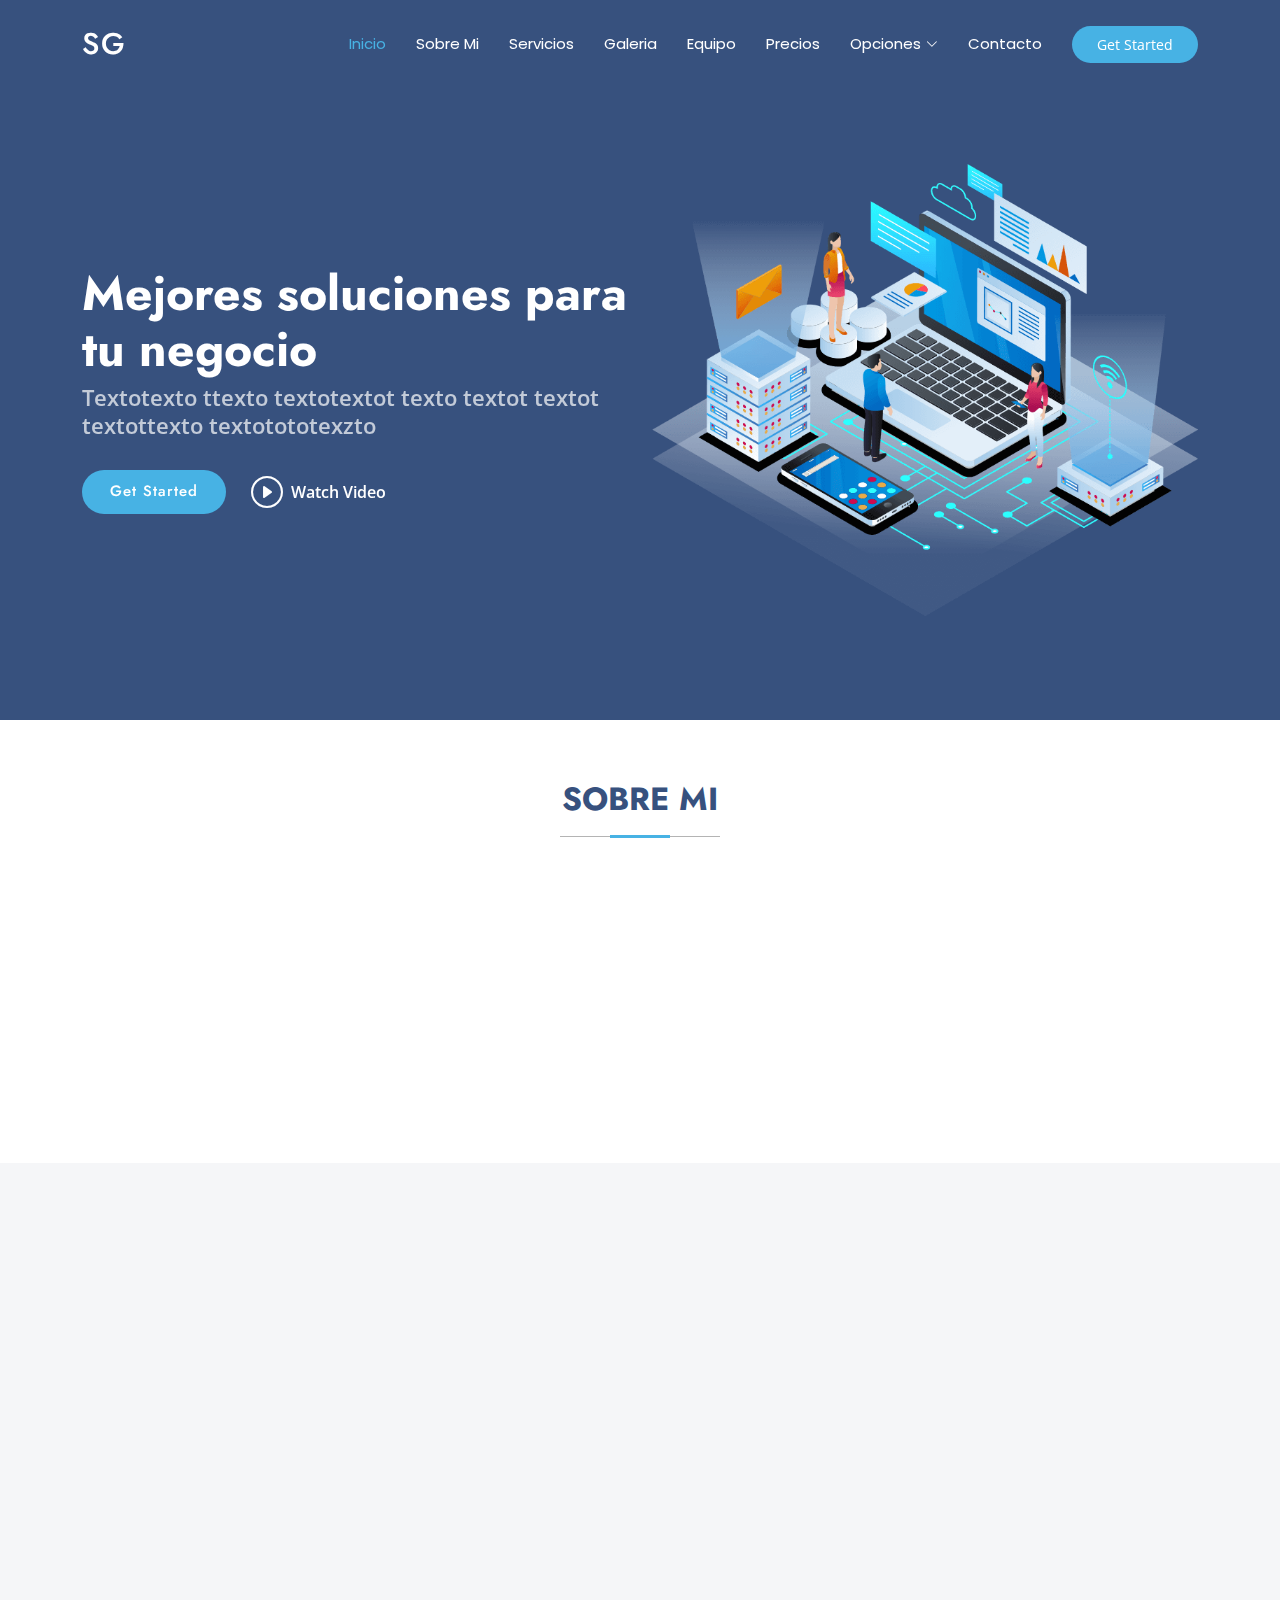
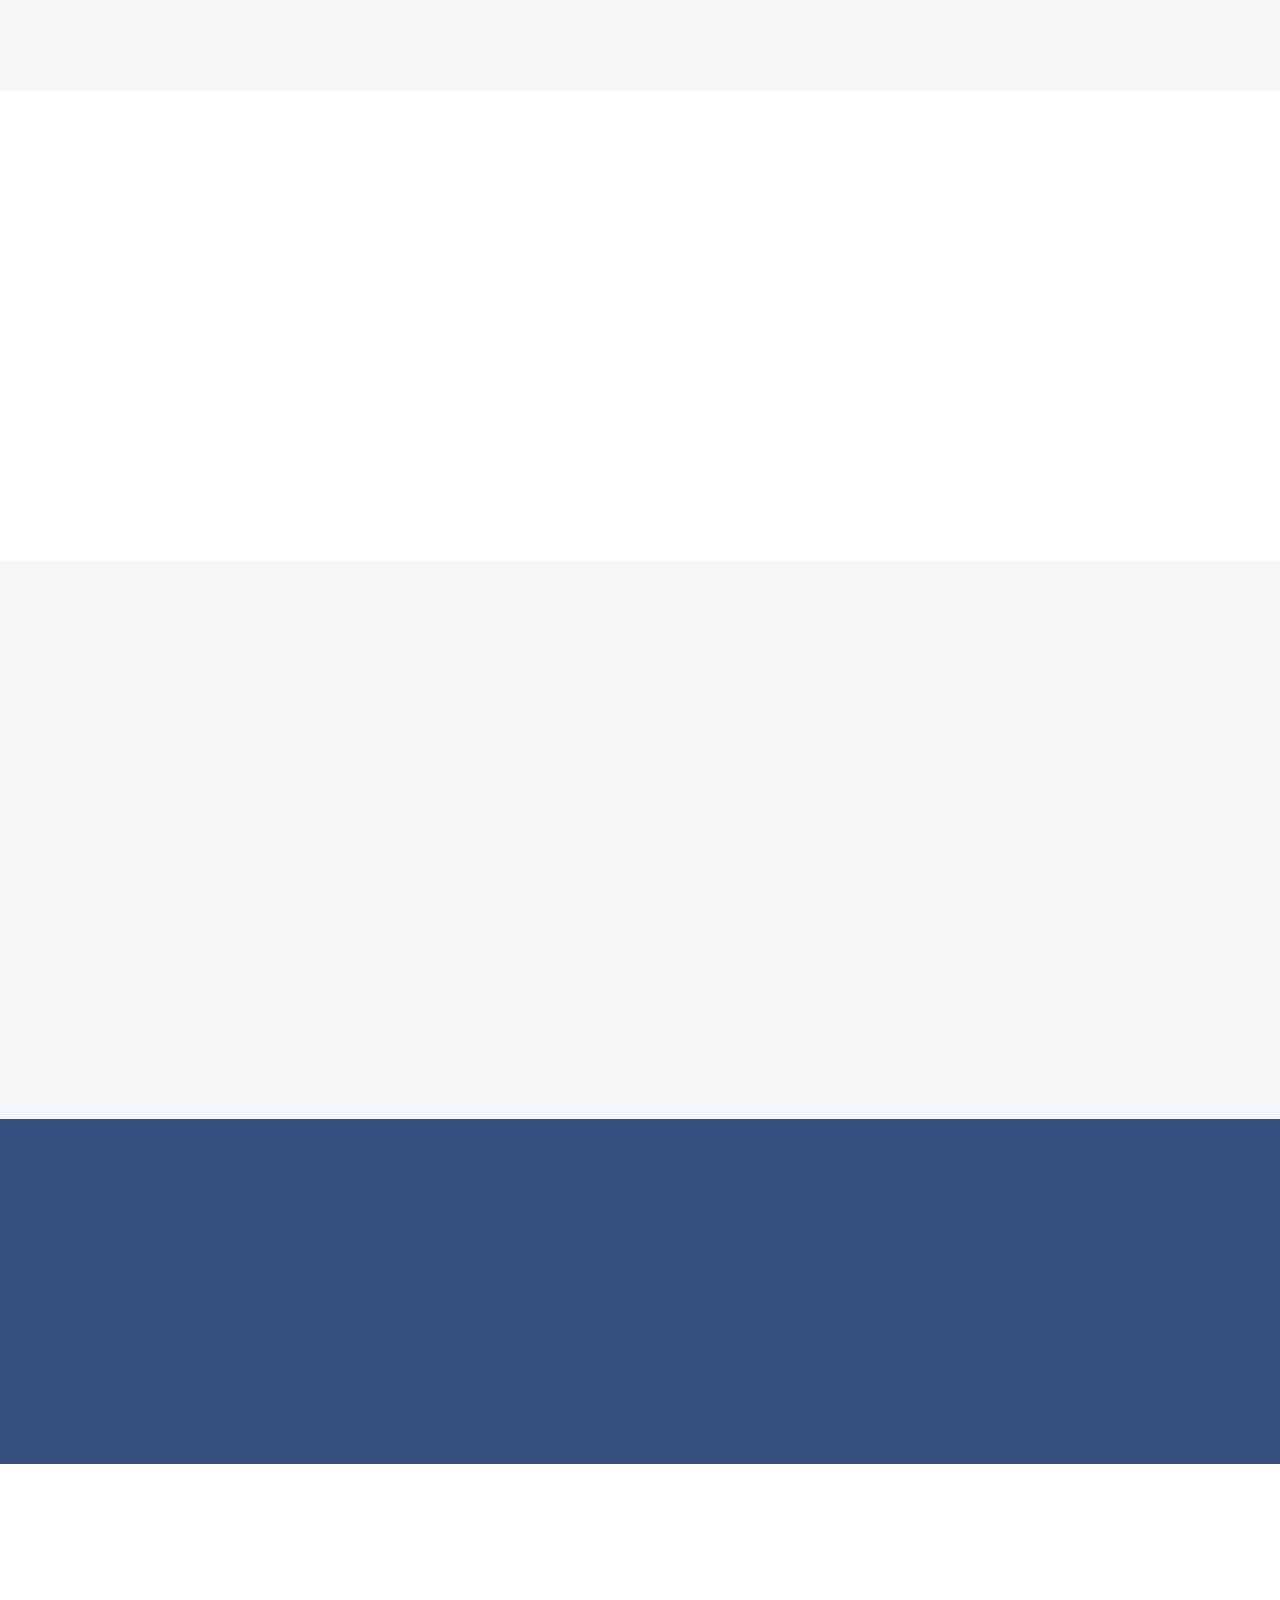
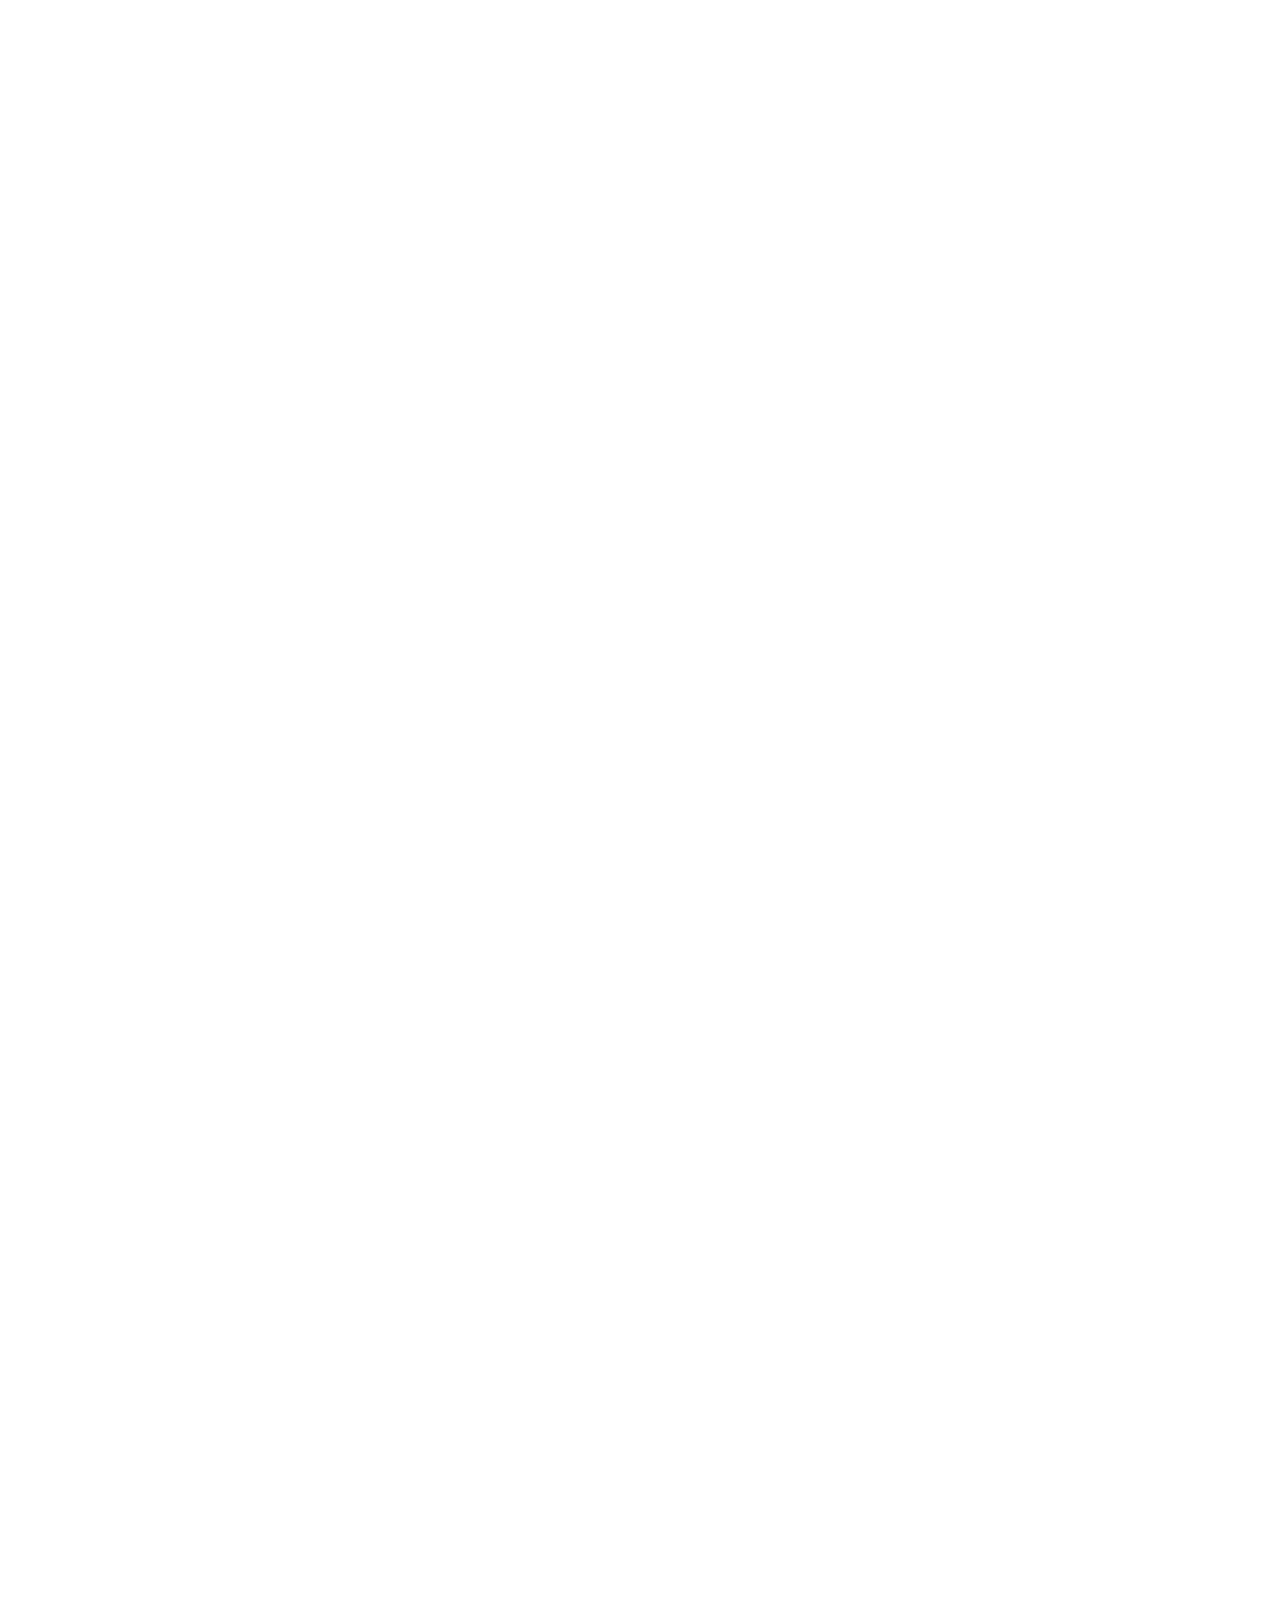
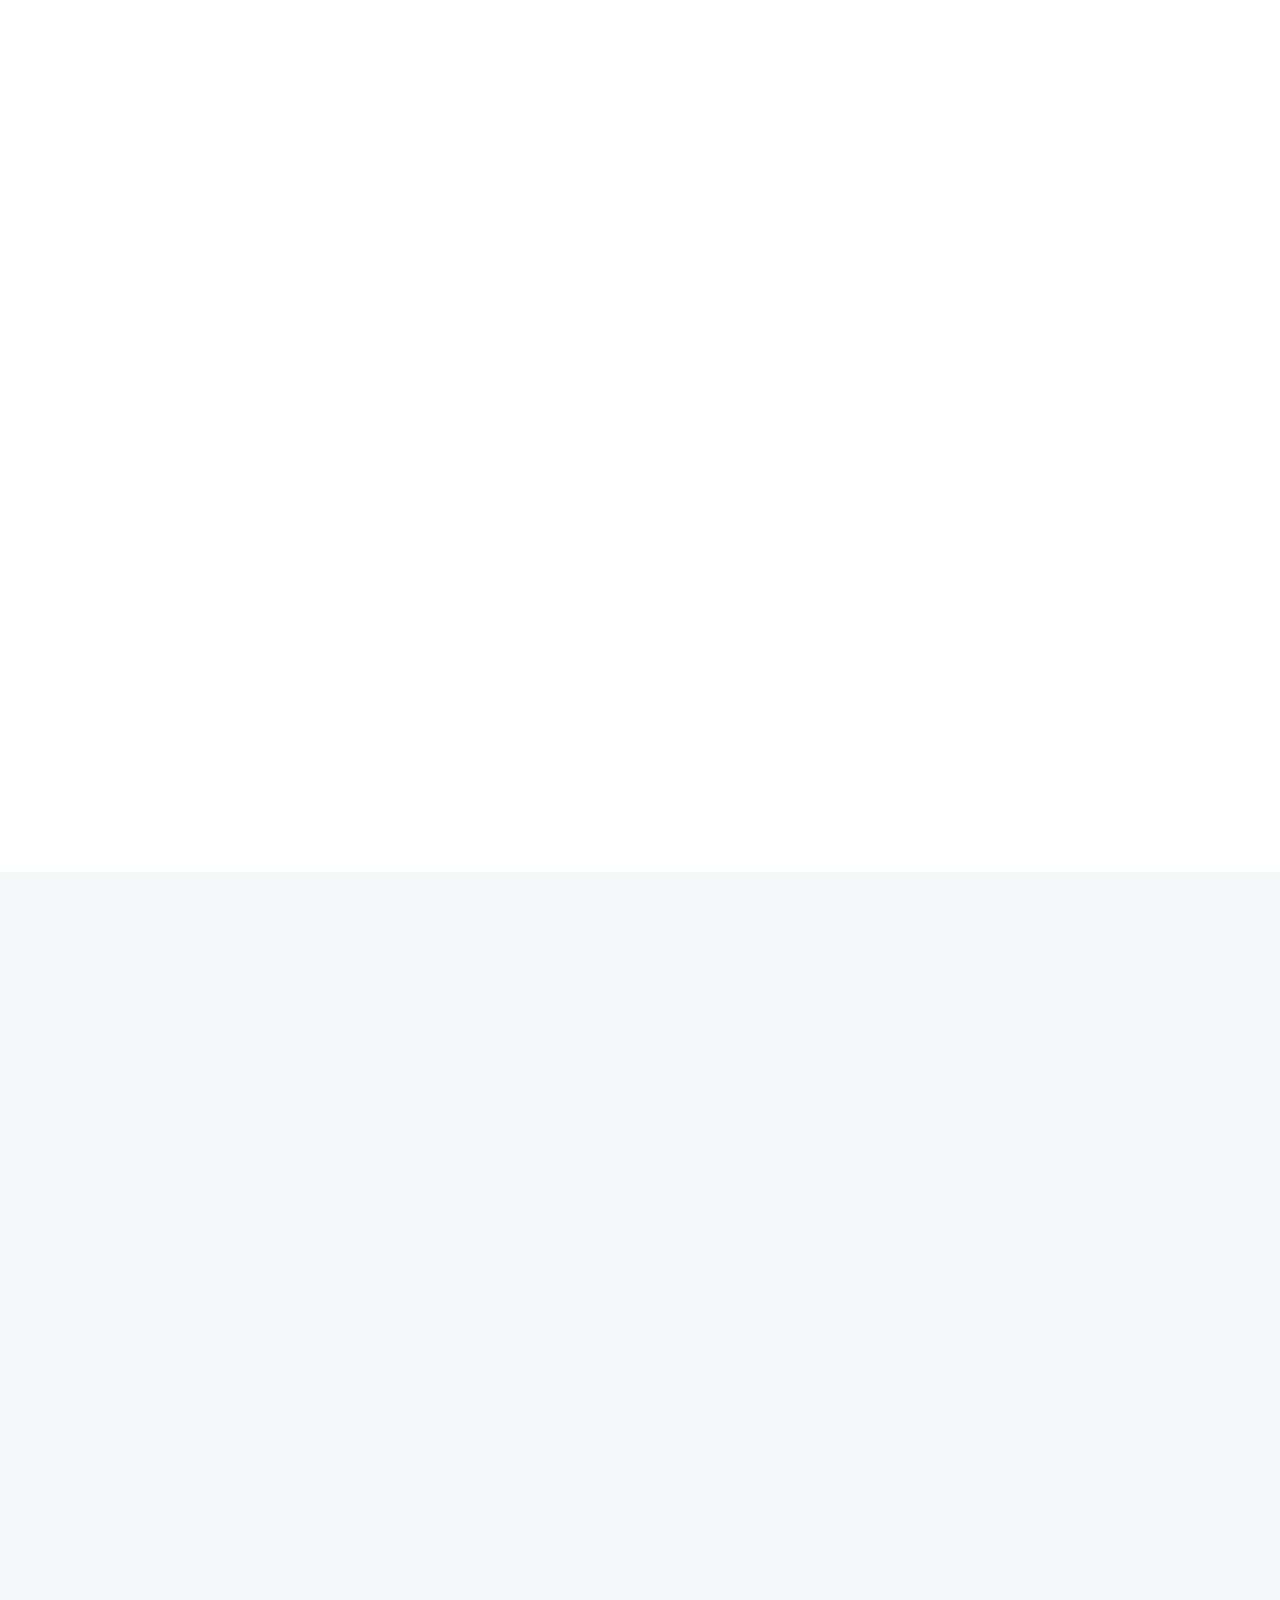
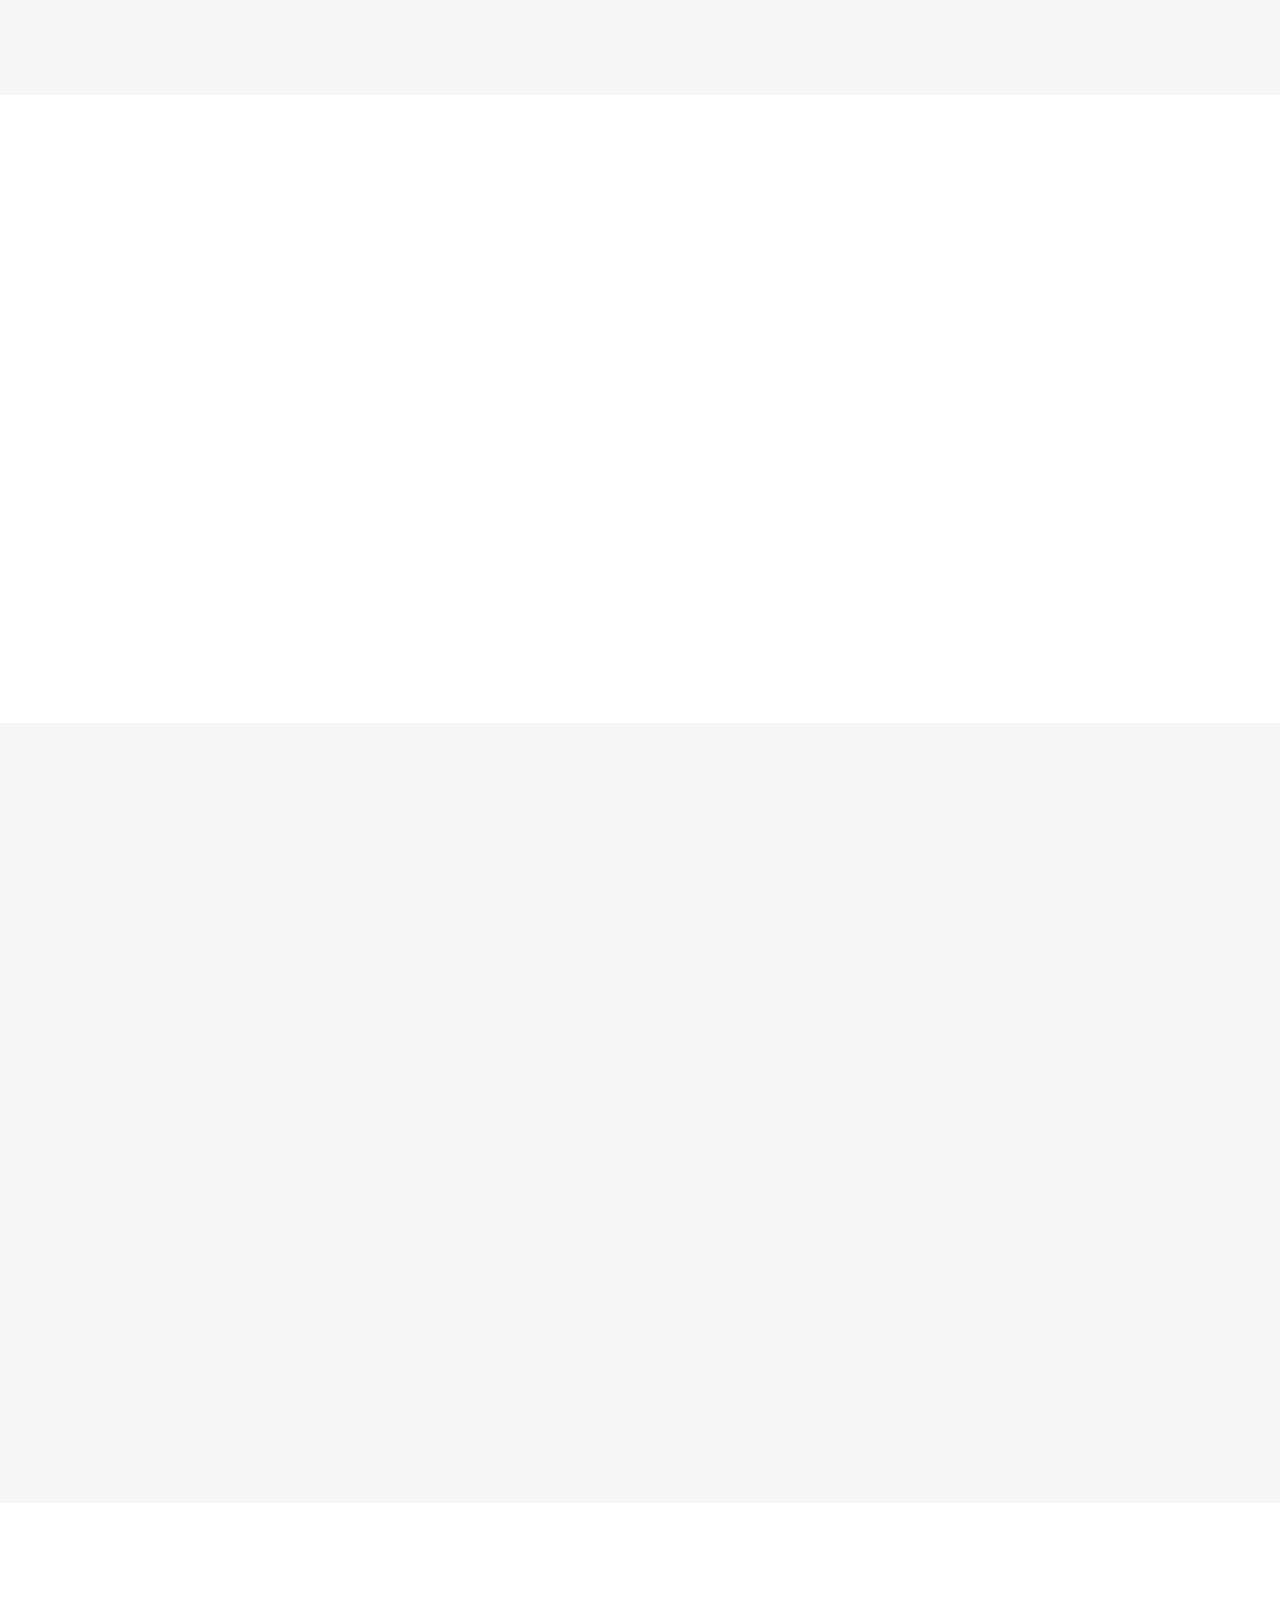
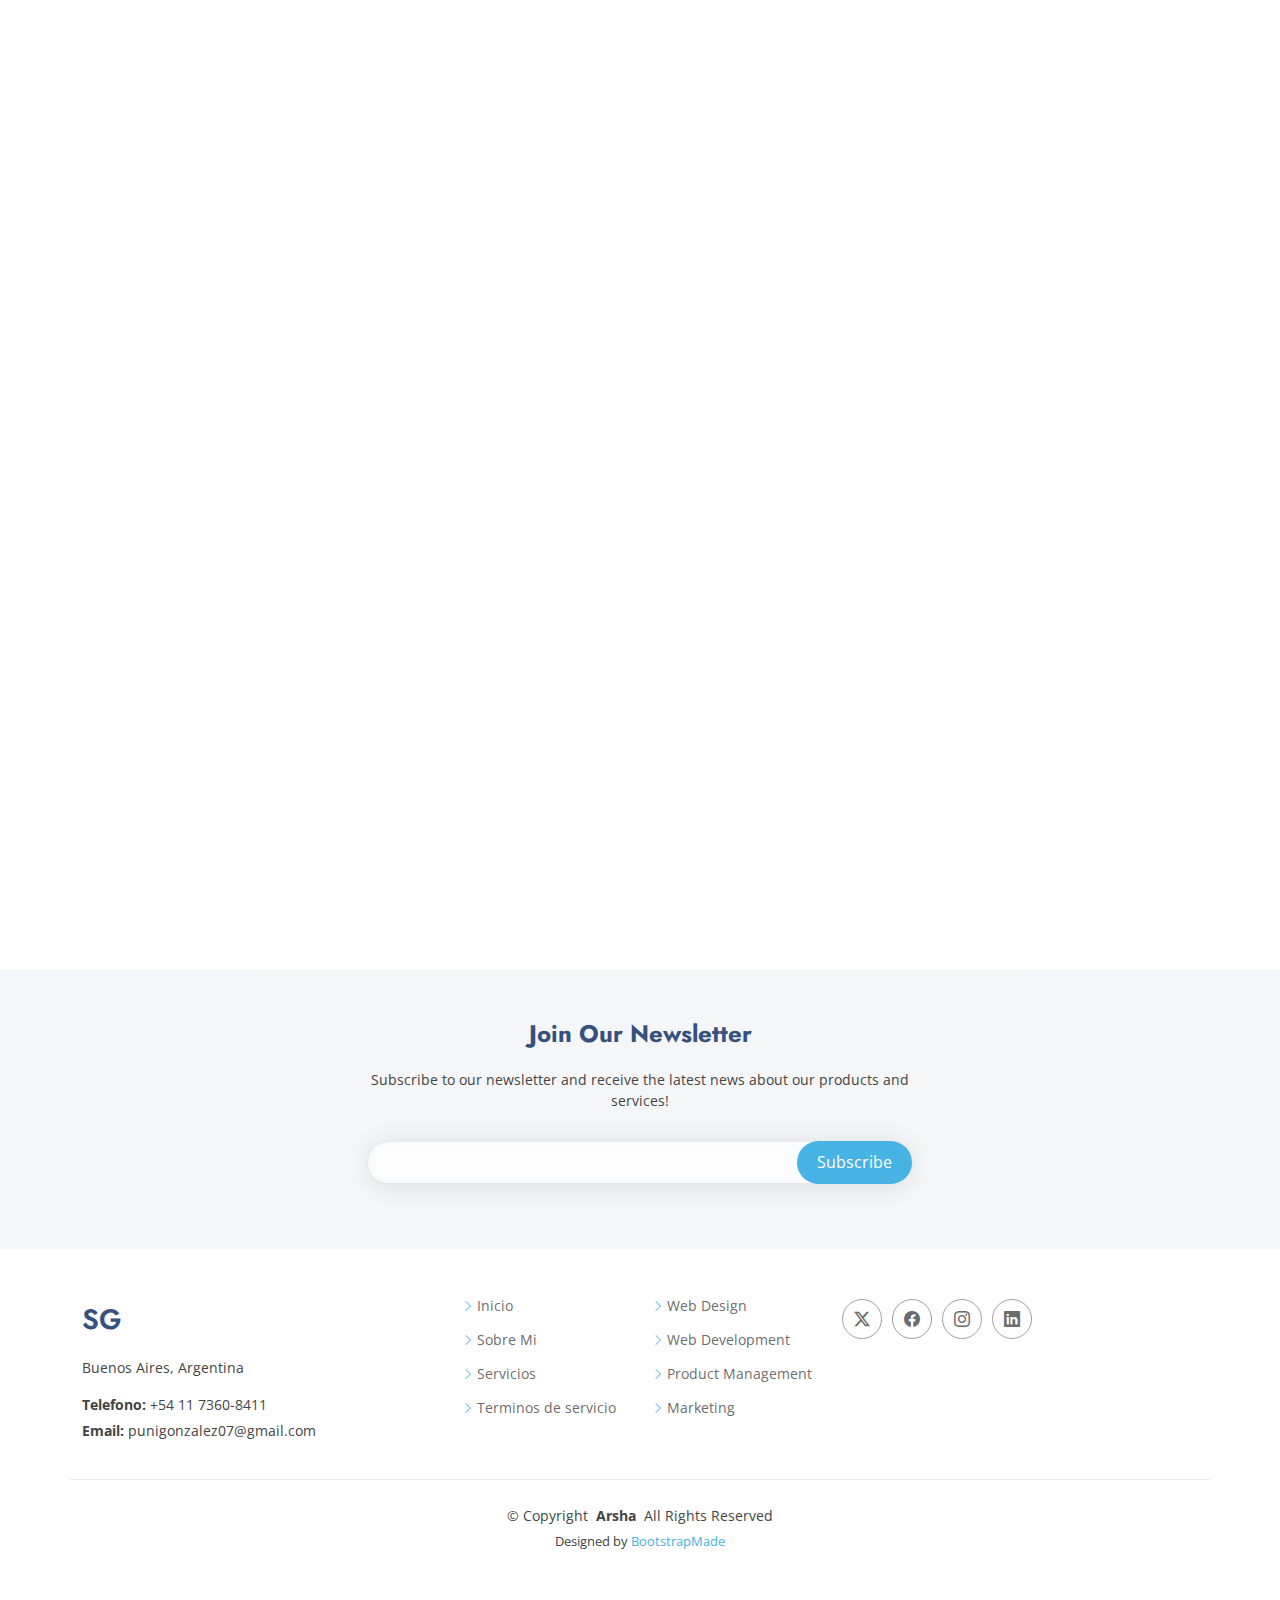
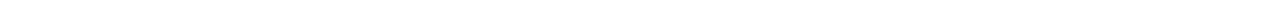
<file: index.html>
<!DOCTYPE html>
<html lang="en">

<head>
  <meta charset="utf-8">
  <meta content="width=device-width, initial-scale=1.0" name="viewport">
  <title>Santiago Gonzalez</title>
  <meta name="description" content="">
  <meta name="keywords" content="">

  <!-- Favicons -->
  <link href="assets/img/clients/Sin título.jpg" rel="icon">
  <link href="assets/img/clients/Sin título.jpg" rel="apple-touch-icon">

  <!-- Fonts -->
  <link href="https://fonts.googleapis.com" rel="preconnect">
  <link href="https://fonts.gstatic.com" rel="preconnect" crossorigin>
  <link href="https://fonts.googleapis.com/css2?family=Open+Sans:ital,wght@0,300;0,400;0,500;0,600;0,700;0,800;1,300;1,400;1,500;1,600;1,700;1,800&family=Poppins:ital,wght@0,100;0,200;0,300;0,400;0,500;0,600;0,700;0,800;0,900;1,100;1,200;1,300;1,400;1,500;1,600;1,700;1,800;1,900&family=Jost:ital,wght@0,100;0,200;0,300;0,400;0,500;0,600;0,700;0,800;0,900;1,100;1,200;1,300;1,400;1,500;1,600;1,700;1,800;1,900&display=swap" rel="stylesheet">

  <!-- Vendor CSS Files -->
  <link href="assets/vendor/bootstrap/css/bootstrap.min.css" rel="stylesheet">
  <link href="assets/vendor/bootstrap-icons/bootstrap-icons.css" rel="stylesheet">
  <link href="assets/vendor/aos/aos.css" rel="stylesheet">
  <link href="assets/vendor/glightbox/css/glightbox.min.css" rel="stylesheet">
  <link href="assets/vendor/swiper/swiper-bundle.min.css" rel="stylesheet">

  <!-- Main CSS File -->
  <link href="assets/css/main.css" rel="stylesheet">

  <!-- =======================================================
  * Template Name: Arsha
  * Template URL: https://bootstrapmade.com/arsha-free-bootstrap-html-template-corporate/
  * Updated: Aug 07 2024 with Bootstrap v5.3.3
  * Author: BootstrapMade.com
  * License: https://bootstrapmade.com/license/
  ======================================================== -->
</head>

<body class="index-page">

  <header id="header" class="header d-flex align-items-center fixed-top">
    <div class="container-fluid container-xl position-relative d-flex align-items-center">

      <a href="index.html" class="logo d-flex align-items-center me-auto">
        <!-- Uncomment the line below if you also wish to use an image logo -->
        <!-- <img src="assets/img/logo.png" alt=""> -->
        <h1 class="sitename">SG</h1>
      </a>

      <nav id="navmenu" class="navmenu">
        <ul>
          <li><a href="#hero" class="active">Inicio</a></li>
          <li><a href="#about">Sobre Mi</a></li>
          <li><a href="#services">Servicios</a></li>
          <li><a href="#portfolio">Galeria</a></li>
          <li><a href="#team">Equipo</a></li>
          <li><a href="#pricing">Precios</a></li>
          <li class="dropdown"><a href="#"><span>Opciones</span> <i class="bi bi-chevron-down toggle-dropdown"></i></a>
            <ul>
              <li><a href="#">Opcion 1</a></li>
              <li class="dropdown"><a href="#"><span>Sub Opciones</span> <i class="bi bi-chevron-down toggle-dropdown"></i></a>
                <ul>
                  <li><a href="#">SubOpcion 1</a></li>
                  <li><a href="#">SubOpcion 2</a></li>
                  <li><a href="#">SubOpcion 3</a></li>
                  <li><a href="#">SubOpcion 4</a></li>
                  <li><a href="#">SubOpcion 5</a></li>
                </ul>
              </li>
              <li><a href="#">Opcion 2</a></li>
              <li><a href="#">Opcion 3</a></li>
              <li><a href="#">Opcion 4</a></li>
            </ul>
          </li>
          <li><a href="#contact">Contacto</a></li>
        </ul>
        <i class="mobile-nav-toggle d-xl-none bi bi-list"></i>
      </nav>

      <a class="btn-getstarted" href="#about">Get Started</a>

    </div>
  </header>

  <main class="main">

    <!-- Hero Section -->
    <section id="hero" class="hero section dark-background">

      <div class="container">
        <div class="row gy-4">
          <div class="col-lg-6 order-2 order-lg-1 d-flex flex-column justify-content-center" data-aos="zoom-out">
            <h1>Mejores soluciones para tu negocio</h1>
            <p>Textotexto ttexto textotextot texto textot textot textottexto textotototexzto</p>
            <div class="d-flex">
              <a href="#about" class="btn-get-started">Get Started</a>
              <a href="https://www.youtube.com/watch?v=Y7f98aduVJ8" class="glightbox btn-watch-video d-flex align-items-center"><i class="bi bi-play-circle"></i><span>Watch Video</span></a>
            </div>
          </div>
          <div class="col-lg-6 order-1 order-lg-2 hero-img" data-aos="zoom-out" data-aos-delay="200">
            <img src="assets/img/hero-img.png" class="img-fluid animated" alt="">
          </div>
        </div>
      </div>

    </section><!-- /Hero Section -->

   

    <!-- About Section -->
    <section id="about" class="about section">

      <!-- Section Title -->
      <div class="container section-title" data-aos="fade-up">
        <h2>Sobre Mi</h2>
      </div><!-- End Section Title -->

      <div class="container">

        <div class="row gy-4">

          <div class="col-lg-6 content" data-aos="fade-up" data-aos-delay="100">
            <p>
              Lorem ipsum dolor sit amet, consectetur adipiscing elit, sed do eiusmod tempor incididunt ut labore et dolore
              magna aliqua.
            </p>
            <ul>
              <li><i class="bi bi-check2-circle"></i> <span>Ullamco laboris nisi ut aliquip ex ea commodo consequat.</span></li>
              <li><i class="bi bi-check2-circle"></i> <span>Duis aute irure dolor in reprehenderit in voluptate velit.</span></li>
              <li><i class="bi bi-check2-circle"></i> <span>Ullamco laboris nisi ut aliquip ex ea commodo</span></li>
            </ul>
          </div>

          <div class="col-lg-6" data-aos="fade-up" data-aos-delay="200">
            <p>Ullamco laboris nisi ut aliquip ex ea commodo consequat. Duis aute irure dolor in reprehenderit in voluptate velit esse cillum dolore eu fugiat nulla pariatur. Excepteur sint occaecat cupidatat non proident, sunt in culpa qui officia deserunt mollit anim id est laborum. </p>
            <a href="#" class="read-more"><span>Leer Mas</span><i class="bi bi-arrow-right"></i></a>
          </div>

        </div>

      </div>

    </section><!-- /About Section -->

    <!-- Why Us Section -->
    <section id="why-us" class="section why-us light-background" data-builder="section">

      <div class="container-fluid">

        <div class="row gy-4">

          <div class="col-lg-7 d-flex flex-column justify-content-center order-2 order-lg-1">

            <div class="content px-xl-5" data-aos="fade-up" data-aos-delay="100">
              <h3><span>Eum ipsam laborum deleniti </span><strong>velit pariatur architecto aut nihil</strong></h3>
              <p>
                Lorem ipsum dolor sit amet, consectetur adipiscing elit, sed do eiusmod tempor incididunt ut labore et dolore magna aliqua. Duis aute irure dolor in reprehenderit
              </p>
            </div>

            <div class="faq-container px-xl-5" data-aos="fade-up" data-aos-delay="200">

              <div class="faq-item faq-active">

                <h3><span>01</span> Non consectetur a erat nam at lectus urna duis?</h3>
                <div class="faq-content">
                  <p>Feugiat pretium nibh ipsum consequat. Tempus iaculis urna id volutpat lacus laoreet non curabitur gravida. Venenatis lectus magna fringilla urna porttitor rhoncus dolor purus non.</p>
                </div>
                <i class="faq-toggle bi bi-chevron-right"></i>
              </div><!-- End Faq item-->

              <div class="faq-item">
                <h3><span>02</span> Feugiat scelerisque varius morbi enim nunc faucibus a pellentesque?</h3>
                <div class="faq-content">
                  <p>Dolor sit amet consectetur adipiscing elit pellentesque habitant morbi. Id interdum velit laoreet id donec ultrices. Fringilla phasellus faucibus scelerisque eleifend donec pretium. Est pellentesque elit ullamcorper dignissim. Mauris ultrices eros in cursus turpis massa tincidunt dui.</p>
                </div>
                <i class="faq-toggle bi bi-chevron-right"></i>
              </div><!-- End Faq item-->

              <div class="faq-item">
                <h3><span>03</span> Dolor sit amet consectetur adipiscing elit pellentesque?</h3>
                <div class="faq-content">
                  <p>Eleifend mi in nulla posuere sollicitudin aliquam ultrices sagittis orci. Faucibus pulvinar elementum integer enim. Sem nulla pharetra diam sit amet nisl suscipit. Rutrum tellus pellentesque eu tincidunt. Lectus urna duis convallis convallis tellus. Urna molestie at elementum eu facilisis sed odio morbi quis</p>
                </div>
                <i class="faq-toggle bi bi-chevron-right"></i>
              </div><!-- End Faq item-->

            </div>

          </div>

          <div class="col-lg-5 order-1 order-lg-2 why-us-img">
            <img src="assets/img/why-us.png" class="img-fluid" alt="" data-aos="zoom-in" data-aos-delay="100">
          </div>
        </div>

      </div>

    </section><!-- /Why Us Section -->

    <!-- Skills Section -->
    <section id="skills" class="skills section">

      <div class="container" data-aos="fade-up" data-aos-delay="100">

        <div class="row">

          <div class="col-lg-6 d-flex align-items-center">
            <img src="assets/img/skills.png" class="img-fluid" alt="">
          </div>

          <div class="col-lg-6 pt-4 pt-lg-0 content">

            <h2>HABILIDADES</h2>
            <p class="fst-italic">
              Lorem ipsum dolor sit amet, consectetur adipiscing elit, sed do eiusmod tempor incididunt ut labore et dolore magna aliqua.
            </p>

            <div class="skills-content skills-animation">

              <div class="progress">
                <span class="skill"><span>HTML</span> <i class="val">100%</i></span>
                <div class="progress-bar-wrap">
                  <div class="progress-bar" role="progressbar" aria-valuenow="100" aria-valuemin="0" aria-valuemax="100"></div>
                </div>
              </div><!-- End Skills Item -->

              <div class="progress">
                <span class="skill"><span>CSS</span> <i class="val">90%</i></span>
                <div class="progress-bar-wrap">
                  <div class="progress-bar" role="progressbar" aria-valuenow="90" aria-valuemin="0" aria-valuemax="100"></div>
                </div>
              </div><!-- End Skills Item -->

              <div class="progress">
                <span class="skill"><span>JavaScript</span> <i class="val">75%</i></span>
                <div class="progress-bar-wrap">
                  <div class="progress-bar" role="progressbar" aria-valuenow="75" aria-valuemin="0" aria-valuemax="100"></div>
                </div>
              </div><!-- End Skills Item -->

              <div class="progress">
                <span class="skill"><span>Photoshop</span> <i class="val">55%</i></span>
                <div class="progress-bar-wrap">
                  <div class="progress-bar" role="progressbar" aria-valuenow="55" aria-valuemin="0" aria-valuemax="100"></div>
                </div>
              </div><!-- End Skills Item -->

            </div>

          </div>
        </div>

      </div>

    </section><!-- /Skills Section -->

    <!-- Services Section -->
    <section id="services" class="services section light-background">

      <!-- Section Title -->
      <div class="container section-title" data-aos="fade-up">
        <h2>Servicios</h2>
        <p>Necessitatibus eius consequatur ex aliquid fuga eum quidem sint consectetur velit</p>
      </div><!-- End Section Title -->

      <div class="container">

        <div class="row gy-4">

          <div class="col-xl-3 col-md-6 d-flex" data-aos="fade-up" data-aos-delay="100">
            <div class="service-item position-relative">
              <div class="icon"><i class="bi bi-activity icon"></i></div>
              <h4><a href="" class="stretched-link">Lorem Ipsum</a></h4>
              <p>Voluptatum deleniti atque corrupti quos dolores et quas molestias excepturi</p>
            </div>
          </div><!-- End Service Item -->

          <div class="col-xl-3 col-md-6 d-flex" data-aos="fade-up" data-aos-delay="200">
            <div class="service-item position-relative">
              <div class="icon"><i class="bi bi-bounding-box-circles icon"></i></div>
              <h4><a href="" class="stretched-link">Sed ut perspici</a></h4>
              <p>Duis aute irure dolor in reprehenderit in voluptate velit esse cillum dolore</p>
            </div>
          </div><!-- End Service Item -->

          <div class="col-xl-3 col-md-6 d-flex" data-aos="fade-up" data-aos-delay="300">
            <div class="service-item position-relative">
              <div class="icon"><i class="bi bi-calendar4-week icon"></i></div>
              <h4><a href="" class="stretched-link">Magni Dolores</a></h4>
              <p>Excepteur sint occaecat cupidatat non proident, sunt in culpa qui officia</p>
            </div>
          </div><!-- End Service Item -->

          <div class="col-xl-3 col-md-6 d-flex" data-aos="fade-up" data-aos-delay="400">
            <div class="service-item position-relative">
              <div class="icon"><i class="bi bi-broadcast icon"></i></div>
              <h4><a href="" class="stretched-link">Nemo Enim</a></h4>
              <p>At vero eos et accusamus et iusto odio dignissimos ducimus qui blanditiis</p>
            </div>
          </div><!-- End Service Item -->

        </div>

      </div>

    </section><!-- /Services Section -->

    <!-- Call To Action Section -->
    <section id="call-to-action" class="call-to-action section dark-background">

      <img src="assets/img/cta-bg.jpg" alt="">

      <div class="container">

        <div class="row" data-aos="zoom-in" data-aos-delay="100">
          <div class="col-xl-9 text-center text-xl-start">
            <h3>Alguna publicidad capaz</h3>
            <p>Duis aute irure dolor in reprehenderit in voluptate velit esse cillum dolore eu fugiat nulla pariatur. Excepteur sint occaecat cupidatat non proident, sunt in culpa qui officia deserunt mollit anim id est laborum.</p>
          </div>
          <div class="col-xl-3 cta-btn-container text-center">
            <a class="cta-btn align-middle" href="#">Call To Action</a>
          </div>
        </div>

      </div>

    </section><!-- /Call To Action Section -->

    <!-- Portfolio Section -->
    <section id="portfolio" class="portfolio section">

      <!-- Section Title -->
      <div class="container section-title" data-aos="fade-up">
        <h2>Galeria</h2>
        <p>Necessitatibus eius consequatur ex aliquid fuga eum quidem sint consectetur velit</p>
      </div><!-- End Section Title -->

      <div class="container">

        <div class="isotope-layout" data-default-filter="*" data-layout="masonry" data-sort="original-order">

          <ul class="portfolio-filters isotope-filters" data-aos="fade-up" data-aos-delay="100">
            <li data-filter="*" class="filter-active">Todo</li>
            <li data-filter=".filter-app">Chiquitisimo</li>
            <li data-filter=".filter-product">Yo</li>
            <li data-filter=".filter-branding">Mendoza</li>
          </ul><!-- End Portfolio Filters -->

          <div class="row gy-4 isotope-container" data-aos="fade-up" data-aos-delay="200">

            <div class="col-lg-4 col-md-6 portfolio-item isotope-item filter-app">
              <img src="assets/img/masonry-portfolio/chiquitisimo1 (1).jpg" class="img-fluid" alt="">
              <div class="portfolio-info">
                <h4>App 1</h4>
                <p>Lorem ipsum, dolor sit</p>
                <a href="assets/img/masonry-portfolio/masonry-portfolio-1.jpg" title="App 1" data-gallery="portfolio-gallery-app" class="glightbox preview-link"><i class="bi bi-zoom-in"></i></a>
                <a href="portfolio-details.html" title="More Details" class="details-link"><i class="bi bi-link-45deg"></i></a>
              </div>
            </div><!-- End Portfolio Item -->

            <div class="col-lg-4 col-md-6 portfolio-item isotope-item filter-product">
              <img src="assets/img/masonry-portfolio/puniPili.jpg" class="img-fluid" alt="">
              <div class="portfolio-info">
                <h4>Product 1</h4>
                <p>Lorem ipsum, dolor sit</p>
                <a href="assets/img/masonry-portfolio/masonry-portfolio-2.jpg" title="Product 1" data-gallery="portfolio-gallery-product" class="glightbox preview-link"><i class="bi bi-zoom-in"></i></a>
                <a href="portfolio-details.html" title="More Details" class="details-link"><i class="bi bi-link-45deg"></i></a>
              </div>
            </div><!-- End Portfolio Item -->

            <div class="col-lg-4 col-md-6 portfolio-item isotope-item filter-branding">
              <img src="assets/img/masonry-portfolio/mendoza1.jpg" class="img-fluid" alt="">
              <div class="portfolio-info">
                <h4>Branding 1</h4>
                <p>Lorem ipsum, dolor sit</p>
                <a href="assets/img/masonry-portfolio/masonry-portfolio-3.jpg" title="Branding 1" data-gallery="portfolio-gallery-branding" class="glightbox preview-link"><i class="bi bi-zoom-in"></i></a>
                <a href="portfolio-details.html" title="More Details" class="details-link"><i class="bi bi-link-45deg"></i></a>
              </div>
            </div><!-- End Portfolio Item -->

            <div class="col-lg-4 col-md-6 portfolio-item isotope-item filter-app">
              <img src="assets/img/masonry-portfolio/chiquitisimo2.jpg" class="img-fluid" alt="">
              <div class="portfolio-info">
                <h4>App 2</h4>
                <p>Lorem ipsum, dolor sit</p>
                <a href="assets/img/masonry-portfolio/masonry-portfolio-4.jpg" title="App 2" data-gallery="portfolio-gallery-app" class="glightbox preview-link"><i class="bi bi-zoom-in"></i></a>
                <a href="portfolio-details.html" title="More Details" class="details-link"><i class="bi bi-link-45deg"></i></a>
              </div>
            </div><!-- End Portfolio Item -->

            <div class="col-lg-4 col-md-6 portfolio-item isotope-item filter-product">
              <img src="assets/img/masonry-portfolio/puni.jpg" class="img-fluid" alt="">
              <div class="portfolio-info">
                <h4>Product 2</h4>
                <p>Lorem ipsum, dolor sit</p>
                <a href="assets/img/masonry-portfolio/masonry-portfolio-5.jpg" title="Product 2" data-gallery="portfolio-gallery-product" class="glightbox preview-link"><i class="bi bi-zoom-in"></i></a>
                <a href="portfolio-details.html" title="More Details" class="details-link"><i class="bi bi-link-45deg"></i></a>
              </div>
            </div><!-- End Portfolio Item -->

            <div class="col-lg-4 col-md-6 portfolio-item isotope-item filter-branding">
              <img src="assets/img/masonry-portfolio/mendoza2.jpg" class="img-fluid" alt="">
              <div class="portfolio-info">
                <h4>Branding 2</h4>
                <p>Lorem ipsum, dolor sit</p>
                <a href="assets/img/masonry-portfolio/masonry-portfolio-6.jpg" title="Branding 2" data-gallery="portfolio-gallery-branding" class="glightbox preview-link"><i class="bi bi-zoom-in"></i></a>
                <a href="portfolio-details.html" title="More Details" class="details-link"><i class="bi bi-link-45deg"></i></a>
              </div>
            </div><!-- End Portfolio Item -->

            <div class="col-lg-4 col-md-6 portfolio-item isotope-item filter-app">
              <img src="assets/img/masonry-portfolio/chiquitisimo3.jpg" class="img-fluid" alt="">
              <div class="portfolio-info">
                <h4>App 3</h4>
                <p>Lorem ipsum, dolor sit</p>
                <a href="assets/img/masonry-portfolio/masonry-portfolio-7.jpg" title="App 3" data-gallery="portfolio-gallery-app" class="glightbox preview-link"><i class="bi bi-zoom-in"></i></a>
                <a href="portfolio-details.html" title="More Details" class="details-link"><i class="bi bi-link-45deg"></i></a>
              </div>
            </div><!-- End Portfolio Item -->

            <div class="col-lg-4 col-md-6 portfolio-item isotope-item filter-product">
              <img src="assets/img/masonry-portfolio/puni2.jpg" class="img-fluid" alt="">
              <div class="portfolio-info">
                <h4>Product 3</h4>
                <p>Lorem ipsum, dolor sit</p>
                <a href="assets/img/masonry-portfolio/masonry-portfolio-8.jpg" title="Product 3" data-gallery="portfolio-gallery-product" class="glightbox preview-link"><i class="bi bi-zoom-in"></i></a>
                <a href="portfolio-details.html" title="More Details" class="details-link"><i class="bi bi-link-45deg"></i></a>
              </div>
            </div><!-- End Portfolio Item -->

            <div class="col-lg-4 col-md-6 portfolio-item isotope-item filter-branding">
              <img src="assets/img/masonry-portfolio/mendoza4.jpg" class="img-fluid" alt="">
              <div class="portfolio-info">
                <h4>Branding 3</h4>
                <p>Lorem ipsum, dolor sit</p>
                <a href="assets/img/masonry-portfolio/masonry-portfolio-9.jpg" title="Branding 2" data-gallery="portfolio-gallery-branding" class="glightbox preview-link"><i class="bi bi-zoom-in"></i></a>
                <a href="portfolio-details.html" title="More Details" class="details-link"><i class="bi bi-link-45deg"></i></a>
              </div>
            </div><!-- End Portfolio Item -->

          </div><!-- End Portfolio Container -->

        </div>

      </div>

    </section><!-- /Portfolio Section -->

    <!-- Team Section -->
    <section id="team" class="team section">

      <!-- Section Title -->
      <div class="container section-title" data-aos="fade-up">
        <h2>Equipo</h2>
        <p>Necessitatibus eius consequatur ex aliquid fuga eum quidem sint consectetur velit</p>
      </div><!-- End Section Title -->

      <div class="container">

        <div class="row gy-4">

          <div class="col-lg-6" data-aos="fade-up" data-aos-delay="100">
            <div class="team-member d-flex align-items-start">
              <div class="pic"><img src="assets/img/team/puni.jpg" class="img-fluid" alt=""></div>
              <div class="member-info">
                <h4>Santiago Gonzalez</h4>
                <span>Software Engineer</span>
                <p>Explicabo voluptatem mollitia et repellat qui dolorum quasi</p>
                <div class="social">
                  <a href="https://x.com/sagonzalz"><i class="bi bi-twitter-x"></i></a>
                  <a href="https://www.facebook.com/santiago.gonzalez.528/"><i class="bi bi-facebook"></i></a>
                  <a href="https://www.instagram.com/puni.gonzalez/"><i class="bi bi-instagram"></i></a>
                  <a href="https://www.linkedin.com/in/punigonzalez/"> <i class="bi bi-linkedin"></i> </a>
                </div>
              </div>
            </div>
          </div><!-- End Team Member -->

          <div class="col-lg-6" data-aos="fade-up" data-aos-delay="200">
            <div class="team-member d-flex align-items-start">
              <div class="pic"><img src="assets/img/team/pilarLuna.jpg" class="img-fluid" alt=""></div>
              <div class="member-info">
                <h4>Pilar Luna</h4>
                <span>Fonoaudiologa</span>
                <p>Aut maiores voluptates amet et quis praesentium qui senda para</p>
                <div class="social">
                  <a href=""><i class="bi bi-twitter-x"></i></a>
                  <a href=""><i class="bi bi-facebook"></i></a>
                  <a href=""><i class="bi bi-instagram"></i></a>
                  <a href=""> <i class="bi bi-linkedin"></i> </a>
                </div>
              </div>
            </div>
          </div><!-- End Team Member -->

          <div class="col-lg-6" data-aos="fade-up" data-aos-delay="300">
            <div class="team-member d-flex align-items-start">
              <div class="pic"><img src="assets/img/team/chiquitisimo.jpg" class="img-fluid" alt=""></div>
              <div class="member-info">
                <h4>Chiquitisimo</h4>
                <span>CEO</span>
                <p>Quisquam facilis cum velit laborum corrupti fuga rerum quia</p>
                <div class="social">
                  <a href=""><i class="bi bi-twitter-x"></i></a>
                  <a href=""><i class="bi bi-facebook"></i></a>
                  <a href=""><i class="bi bi-instagram"></i></a>
                  <a href=""> <i class="bi bi-linkedin"></i> </a>
                </div>
              </div>
            </div>
          </div><!-- End Team Member -->

          <div class="col-lg-6" data-aos="fade-up" data-aos-delay="400">
            <div class="team-member d-flex align-items-start">
              <div class="pic"><img src="assets/img/team/bruno.jpg" class="img-fluid" alt=""></div>
              <div class="member-info">
                <h4>Bruno Gonzalez</h4>
                <span>Jefe Ventas</span>
                <p>Dolorum tempora officiis odit laborum officiis et et accusamus</p>
                <div class="social">
                  <a href=""><i class="bi bi-twitter-x"></i></a>
                  <a href=""><i class="bi bi-facebook"></i></a>
                  <a href=""><i class="bi bi-instagram"></i></a>
                  <a href=""> <i class="bi bi-linkedin"></i> </a>
                </div>
              </div>
            </div>
          </div><!-- End Team Member -->

        </div>

      </div>

    </section><!-- /Team Section -->

    <!-- Pricing Section -->
    <section id="pricing" class="pricing section light-background">

      <!-- Section Title -->
      <div class="container section-title" data-aos="fade-up">
        <h2>Precios</h2>
        <p>Necessitatibus eius consequatur ex aliquid fuga eum quidem sint consectetur velit</p>
      </div><!-- End Section Title -->

      <div class="container">

        <div class="row gy-4">

          <div class="col-lg-4" data-aos="zoom-in" data-aos-delay="100">
            <div class="pricing-item">
              <h3>Free Plan</h3>
              <h4><sup>$</sup>0<span> / month</span></h4>
              <ul>
                <li><i class="bi bi-check"></i> <span>Quam adipiscing vitae proin</span></li>
                <li><i class="bi bi-check"></i> <span>Nec feugiat nisl pretium</span></li>
                <li><i class="bi bi-check"></i> <span>Nulla at volutpat diam uteera</span></li>
                <li class="na"><i class="bi bi-x"></i> <span>Pharetra massa massa ultricies</span></li>
                <li class="na"><i class="bi bi-x"></i> <span>Massa ultricies mi quis hendrerit</span></li>
              </ul>
              <a href="#" class="buy-btn">Buy Now</a>
            </div>
          </div><!-- End Pricing Item -->

          <div class="col-lg-4" data-aos="zoom-in" data-aos-delay="200">
            <div class="pricing-item featured">
              <h3>Business Plan</h3>
              <h4><sup>$</sup>29<span> / month</span></h4>
              <ul>
                <li><i class="bi bi-check"></i> <span>Quam adipiscing vitae proin</span></li>
                <li><i class="bi bi-check"></i> <span>Nec feugiat nisl pretium</span></li>
                <li><i class="bi bi-check"></i> <span>Nulla at volutpat diam uteera</span></li>
                <li><i class="bi bi-check"></i> <span>Pharetra massa massa ultricies</span></li>
                <li><i class="bi bi-check"></i> <span>Massa ultricies mi quis hendrerit</span></li>
              </ul>
              <a href="#" class="buy-btn">Buy Now</a>
            </div>
          </div><!-- End Pricing Item -->

          <div class="col-lg-4" data-aos="zoom-in" data-aos-delay="300">
            <div class="pricing-item">
              <h3>Developer Plan</h3>
              <h4><sup>$</sup>49<span> / month</span></h4>
              <ul>
                <li><i class="bi bi-check"></i> <span>Quam adipiscing vitae proin</span></li>
                <li><i class="bi bi-check"></i> <span>Nec feugiat nisl pretium</span></li>
                <li><i class="bi bi-check"></i> <span>Nulla at volutpat diam uteera</span></li>
                <li><i class="bi bi-check"></i> <span>Pharetra massa massa ultricies</span></li>
                <li><i class="bi bi-check"></i> <span>Massa ultricies mi quis hendrerit</span></li>
              </ul>
              <a href="#" class="buy-btn">Buy Now</a>
            </div>
          </div><!-- End Pricing Item -->

        </div>

      </div>

    </section><!-- /Pricing Section -->

    <!-- Testimonials Section -->
    <section id="testimonials" class="testimonials section">

      <!-- Section Title -->
      <div class="container section-title" data-aos="fade-up">
        <h2>Testimonios</h2>
        <p>Necessitatibus eius consequatur ex aliquid fuga eum quidem sint consectetur velit</p>
      </div><!-- End Section Title -->

      <div class="container" data-aos="fade-up" data-aos-delay="100">

        <div class="swiper init-swiper">
          <script type="application/json" class="swiper-config">
            {
              "loop": true,
              "speed": 600,
              "autoplay": {
                "delay": 5000
              },
              "slidesPerView": "auto",
              "pagination": {
                "el": ".swiper-pagination",
                "type": "bullets",
                "clickable": true
              }
            }
          </script>
          <div class="swiper-wrapper">

            <div class="swiper-slide">
              <div class="testimonial-item">
                <img src="assets/img/testimonials/testimonials-1.jpg" class="testimonial-img" alt="">
                <h3>Saul Goodman</h3>
                <h4>Ceo &amp; Founder</h4>
                <div class="stars">
                  <i class="bi bi-star-fill"></i><i class="bi bi-star-fill"></i><i class="bi bi-star-fill"></i><i class="bi bi-star-fill"></i><i class="bi bi-star-fill"></i>
                </div>
                <p>
                  <i class="bi bi-quote quote-icon-left"></i>
                  <span>Proin iaculis purus consequat sem cure digni ssim donec porttitora entum suscipit rhoncus. Accusantium quam, ultricies eget id, aliquam eget nibh et. Maecen aliquam, risus at semper.</span>
                  <i class="bi bi-quote quote-icon-right"></i>
                </p>
              </div>
            </div><!-- End testimonial item -->

            <div class="swiper-slide">
              <div class="testimonial-item">
                <img src="assets/img/testimonials/testimonials-2.jpg" class="testimonial-img" alt="">
                <h3>Sara Wilsson</h3>
                <h4>Designer</h4>
                <div class="stars">
                  <i class="bi bi-star-fill"></i><i class="bi bi-star-fill"></i><i class="bi bi-star-fill"></i><i class="bi bi-star-fill"></i><i class="bi bi-star-fill"></i>
                </div>
                <p>
                  <i class="bi bi-quote quote-icon-left"></i>
                  <span>Export tempor illum tamen malis malis eram quae irure esse labore quem cillum quid cillum eram malis quorum velit fore eram velit sunt aliqua noster fugiat irure amet legam anim culpa.</span>
                  <i class="bi bi-quote quote-icon-right"></i>
                </p>
              </div>
            </div><!-- End testimonial item -->

            <div class="swiper-slide">
              <div class="testimonial-item">
                <img src="assets/img/testimonials/testimonials-3.jpg" class="testimonial-img" alt="">
                <h3>Jena Karlis</h3>
                <h4>Store Owner</h4>
                <div class="stars">
                  <i class="bi bi-star-fill"></i><i class="bi bi-star-fill"></i><i class="bi bi-star-fill"></i><i class="bi bi-star-fill"></i><i class="bi bi-star-fill"></i>
                </div>
                <p>
                  <i class="bi bi-quote quote-icon-left"></i>
                  <span>Enim nisi quem export duis labore cillum quae magna enim sint quorum nulla quem veniam duis minim tempor labore quem eram duis noster aute amet eram fore quis sint minim.</span>
                  <i class="bi bi-quote quote-icon-right"></i>
                </p>
              </div>
            </div><!-- End testimonial item -->

            <div class="swiper-slide">
              <div class="testimonial-item">
                <img src="assets/img/testimonials/testimonials-4.jpg" class="testimonial-img" alt="">
                <h3>Matt Brandon</h3>
                <h4>Freelancer</h4>
                <div class="stars">
                  <i class="bi bi-star-fill"></i><i class="bi bi-star-fill"></i><i class="bi bi-star-fill"></i><i class="bi bi-star-fill"></i><i class="bi bi-star-fill"></i>
                </div>
                <p>
                  <i class="bi bi-quote quote-icon-left"></i>
                  <span>Fugiat enim eram quae cillum dolore dolor amet nulla culpa multos export minim fugiat minim velit minim dolor enim duis veniam ipsum anim magna sunt elit fore quem dolore labore illum veniam.</span>
                  <i class="bi bi-quote quote-icon-right"></i>
                </p>
              </div>
            </div><!-- End testimonial item -->

            <div class="swiper-slide">
              <div class="testimonial-item">
                <img src="assets/img/testimonials/testimonials-5.jpg" class="testimonial-img" alt="">
                <h3>John Larson</h3>
                <h4>Entrepreneur</h4>
                <div class="stars">
                  <i class="bi bi-star-fill"></i><i class="bi bi-star-fill"></i><i class="bi bi-star-fill"></i><i class="bi bi-star-fill"></i><i class="bi bi-star-fill"></i>
                </div>
                <p>
                  <i class="bi bi-quote quote-icon-left"></i>
                  <span>Quis quorum aliqua sint quem legam fore sunt eram irure aliqua veniam tempor noster veniam enim culpa labore duis sunt culpa nulla illum cillum fugiat legam esse veniam culpa fore nisi cillum quid.</span>
                  <i class="bi bi-quote quote-icon-right"></i>
                </p>
              </div>
            </div><!-- End testimonial item -->

          </div>
          <div class="swiper-pagination"></div>
        </div>

      </div>

    </section><!-- /Testimonials Section -->

    <!-- Faq 2 Section -->
    <section id="faq-2" class="faq-2 section light-background">

      <!-- Section Title -->
      <div class="container section-title" data-aos="fade-up">
        <h2>Frequently Asked Questions</h2>
        <p>Magnam dolores commodi suscipit. Necessitatibus eius consequatur ex aliquid fuga eum quidem. Sit sint consectetur velit. Quisquam quos quisquam cupiditate. Et nemo qui impedit suscipit alias ea. Quia fugiat sit in iste officiis commodi quidem hic quas.</p>
      </div><!-- End Section Title -->

      <div class="container">

        <div class="row justify-content-center">

          <div class="col-lg-10">

            <div class="faq-container">

              <div class="faq-item faq-active" data-aos="fade-up" data-aos-delay="200">
                <i class="faq-icon bi bi-question-circle"></i>
                <h3>Non consectetur a erat nam at lectus urna duis?</h3>
                <div class="faq-content">
                  <p>Feugiat pretium nibh ipsum consequat. Tempus iaculis urna id volutpat lacus laoreet non curabitur gravida. Venenatis lectus magna fringilla urna porttitor rhoncus dolor purus non.</p>
                </div>
                <i class="faq-toggle bi bi-chevron-right"></i>
              </div><!-- End Faq item-->

              <div class="faq-item" data-aos="fade-up" data-aos-delay="300">
                <i class="faq-icon bi bi-question-circle"></i>
                <h3>Feugiat scelerisque varius morbi enim nunc faucibus a pellentesque?</h3>
                <div class="faq-content">
                  <p>Dolor sit amet consectetur adipiscing elit pellentesque habitant morbi. Id interdum velit laoreet id donec ultrices. Fringilla phasellus faucibus scelerisque eleifend donec pretium. Est pellentesque elit ullamcorper dignissim. Mauris ultrices eros in cursus turpis massa tincidunt dui.</p>
                </div>
                <i class="faq-toggle bi bi-chevron-right"></i>
              </div><!-- End Faq item-->

              <div class="faq-item" data-aos="fade-up" data-aos-delay="400">
                <i class="faq-icon bi bi-question-circle"></i>
                <h3>Dolor sit amet consectetur adipiscing elit pellentesque?</h3>
                <div class="faq-content">
                  <p>Eleifend mi in nulla posuere sollicitudin aliquam ultrices sagittis orci. Faucibus pulvinar elementum integer enim. Sem nulla pharetra diam sit amet nisl suscipit. Rutrum tellus pellentesque eu tincidunt. Lectus urna duis convallis convallis tellus. Urna molestie at elementum eu facilisis sed odio morbi quis</p>
                </div>
                <i class="faq-toggle bi bi-chevron-right"></i>
              </div><!-- End Faq item-->

              <div class="faq-item" data-aos="fade-up" data-aos-delay="500">
                <i class="faq-icon bi bi-question-circle"></i>
                <h3>Ac odio tempor orci dapibus. Aliquam eleifend mi in nulla?</h3>
                <div class="faq-content">
                  <p>Dolor sit amet consectetur adipiscing elit pellentesque habitant morbi. Id interdum velit laoreet id donec ultrices. Fringilla phasellus faucibus scelerisque eleifend donec pretium. Est pellentesque elit ullamcorper dignissim. Mauris ultrices eros in cursus turpis massa tincidunt dui.</p>
                </div>
                <i class="faq-toggle bi bi-chevron-right"></i>
              </div><!-- End Faq item-->

              <div class="faq-item" data-aos="fade-up" data-aos-delay="600">
                <i class="faq-icon bi bi-question-circle"></i>
                <h3>Tempus quam pellentesque nec nam aliquam sem et tortor consequat?</h3>
                <div class="faq-content">
                  <p>Molestie a iaculis at erat pellentesque adipiscing commodo. Dignissim suspendisse in est ante in. Nunc vel risus commodo viverra maecenas accumsan. Sit amet nisl suscipit adipiscing bibendum est. Purus gravida quis blandit turpis cursus in</p>
                </div>
                <i class="faq-toggle bi bi-chevron-right"></i>
              </div><!-- End Faq item-->

            </div>

          </div>

        </div>

      </div>

    </section><!-- /Faq 2 Section -->

    <!-- Contact Section -->
    <section id="contact" class="contact section">

      <!-- Section Title -->
      <div class="container section-title" data-aos="fade-up">
        <h2>Contacto</h2>
        <p>Necessitatibus eius consequatur ex aliquid fuga eum quidem sint consectetur velit</p>
      </div><!-- End Section Title -->

      <div class="container" data-aos="fade-up" data-aos-delay="100">

        <div class="row gy-4">

          <div class="col-lg-5">

            <div class="info-wrap">
              <div class="info-item d-flex" data-aos="fade-up" data-aos-delay="200">
                <i class="bi bi-geo-alt flex-shrink-0"></i>
                <div>
                  <h3>Direccion</h3>
                  <p>C. Malnatti 1336, San Miguel, Buenos Aires</p>
                </div>
              </div><!-- End Info Item -->

              <div class="info-item d-flex" data-aos="fade-up" data-aos-delay="300">
                <i class="bi bi-telephone flex-shrink-0"></i>
                <div>
                  <h3>Celular</h3>
                  <p>+54 1173608411</p>
                </div>
              </div><!-- End Info Item -->

              <div class="info-item d-flex" data-aos="fade-up" data-aos-delay="400">
                <i class="bi bi-envelope flex-shrink-0"></i>
                <div>
                  <h3>Email</h3>
                  <p>punigonzalez@gmail.com</p>
                </div>
              </div><!-- End Info Item -->
              <iframe src="https://www.google.com/maps/embed?pb=!1m18!1m12!1m3!1d3286.5933195136813!2d-58.70301019999999!3d-34.538530099999996!2m3!1f0!2f0!3f0!3m2!1i1024!2i768!4f13.1!3m3!1m2!1s0x95bcbd1aa079183f%3A0x2a57ae1538b1ccbf!2sC%C3%A9sar%20H.%20Malnatti%201336%2C%20B1663HEF%20San%20Miguel%2C%20Provincia%20de%20Buenos%20Aires!5e0!3m2!1ses-419!2sar!4v1728963817426!5m2!1ses-419!2sar" width="600" height="450" style="border:0;" allowfullscreen="" loading="lazy" referrerpolicy="no-referrer-when-downgrade"></iframe>
            </div>
          </div>

          <div class="col-lg-7">
            <form action="forms/contact.php" method="post" class="php-email-form" data-aos="fade-up" data-aos-delay="200">
              <div class="row gy-4">

                <div class="col-md-6">
                  <label for="name-field" class="pb-2">Nombre</label>
                  <input type="text" name="name" id="name-field" class="form-control" required="">
                </div>

                <div class="col-md-6">
                  <label for="email-field" class="pb-2">Email</label>
                  <input type="email" class="form-control" name="email" id="email-field" required="">
                </div>

                <div class="col-md-12">
                  <label for="subject-field" class="pb-2">Motivo</label>
                  <input type="text" class="form-control" name="subject" id="subject-field" required="">
                </div>

                <div class="col-md-12">
                  <label for="message-field" class="pb-2">Mensaje</label>
                  <textarea class="form-control" name="message" rows="10" id="message-field" required=""></textarea>
                </div>

                <div class="col-md-12 text-center">
                  <div class="loading">Loading</div>
                  <div class="error-message"></div>
                  <div class="sent-message">Your message has been sent. Thank you!</div>

                  <button type="submit">Enviar Mensaje</button>
                </div>

              </div>
            </form>
          </div><!-- End Contact Form -->

        </div>

      </div>

    </section><!-- /Contact Section -->

  </main>

  <footer id="footer" class="footer">

    <div class="footer-newsletter">
      <div class="container">
        <div class="row justify-content-center text-center">
          <div class="col-lg-6">
            <h4>Join Our Newsletter</h4>
            <p>Subscribe to our newsletter and receive the latest news about our products and services!</p>
            <form action="forms/newsletter.php" method="post" class="php-email-form">
              <div class="newsletter-form"><input type="email" name="email"><input type="submit" value="Subscribe"></div>
              <div class="loading">Loading</div>
              <div class="error-message"></div>
              <div class="sent-message">Your subscription request has been sent. Thank you!</div>
            </form>
          </div>
        </div>
      </div>
    </div>

    <div class="container footer-top">
      <div class="row gy-4">
        <div class="col-lg-4 col-md-6 footer-about">
          <a href="index.html" class="d-flex align-items-center">
            <span class="sitename">SG</span>
          </a>
          <div class="footer-contact pt-3">
            <p>Buenos Aires, Argentina</p>
            <p class="mt-3"><strong>Telefono:</strong> <span>+54 11 7360-8411</span></p>
            <p><strong>Email:</strong> <span>punigonzalez07@gmail.com</span></p>
          </div>
        </div>

        <div class="col-lg-2 col-md-3 footer-links">
          <ul>
            <li><i class="bi bi-chevron-right"></i> <a href="#">Inicio</a></li>
            <li><i class="bi bi-chevron-right"></i> <a href="#about">Sobre Mi</a></li>
            <li><i class="bi bi-chevron-right"></i> <a href="#services">Servicios</a></li>
            <li><i class="bi bi-chevron-right"></i> <a href="#">Terminos de servicio</a></li>
          </ul>
        </div>

        <div class="col-lg-2 col-md-3 footer-links">
          <ul>
            <li><i class="bi bi-chevron-right"></i> <a href="#">Web Design</a></li>
            <li><i class="bi bi-chevron-right"></i> <a href="#">Web Development</a></li>
            <li><i class="bi bi-chevron-right"></i> <a href="#">Product Management</a></li>
            <li><i class="bi bi-chevron-right"></i> <a href="#">Marketing</a></li>
          </ul>
        </div>

        <div class="col-lg-4 col-md-12">
          <div class="social-links d-flex">
            <a href="https://x.com/sagonzalz"><i class="bi bi-twitter-x"></i></a>
            <a href="https://www.facebook.com/santiago.gonzalez.528/"><i class="bi bi-facebook"></i></a>
            <a href="https://www.instagram.com/puni.gonzalez/"><i class="bi bi-instagram"></i></a>
            <a href="https://www.linkedin.com/in/punigonzalez/"><i class="bi bi-linkedin"></i></a>
          </div>
        </div>

      </div>
    </div>

    <div class="container copyright text-center mt-4">
      <p>© <span>Copyright</span> <strong class="px-1 sitename">Arsha</strong> <span>All Rights Reserved</span></p>
      <div class="credits">
        <!-- All the links in the footer should remain intact. -->
        <!-- You can delete the links only if you've purchased the pro version. -->
        <!-- Licensing information: https://bootstrapmade.com/license/ -->
        <!-- Purchase the pro version with working PHP/AJAX contact form: [buy-url] -->
        Designed by <a href="https://bootstrapmade.com/">BootstrapMade</a>
      </div>
    </div>

  </footer>

  <!-- Scroll Top -->
  <a href="#" id="scroll-top" class="scroll-top d-flex align-items-center justify-content-center"><i class="bi bi-arrow-up-short"></i></a>

  <!-- Preloader -->
  <div id="preloader"></div>

  <!-- Vendor JS Files -->
  <script src="assets/vendor/bootstrap/js/bootstrap.bundle.min.js"></script>
  <script src="assets/vendor/php-email-form/validate.js"></script>
  <script src="assets/vendor/aos/aos.js"></script>
  <script src="assets/vendor/glightbox/js/glightbox.min.js"></script>
  <script src="assets/vendor/swiper/swiper-bundle.min.js"></script>
  <script src="assets/vendor/waypoints/noframework.waypoints.js"></script>
  <script src="assets/vendor/imagesloaded/imagesloaded.pkgd.min.js"></script>
  <script src="assets/vendor/isotope-layout/isotope.pkgd.min.js"></script>

  <!-- Main JS File -->
  <script src="assets/js/main.js"></script>

</body>

</html>
</file>
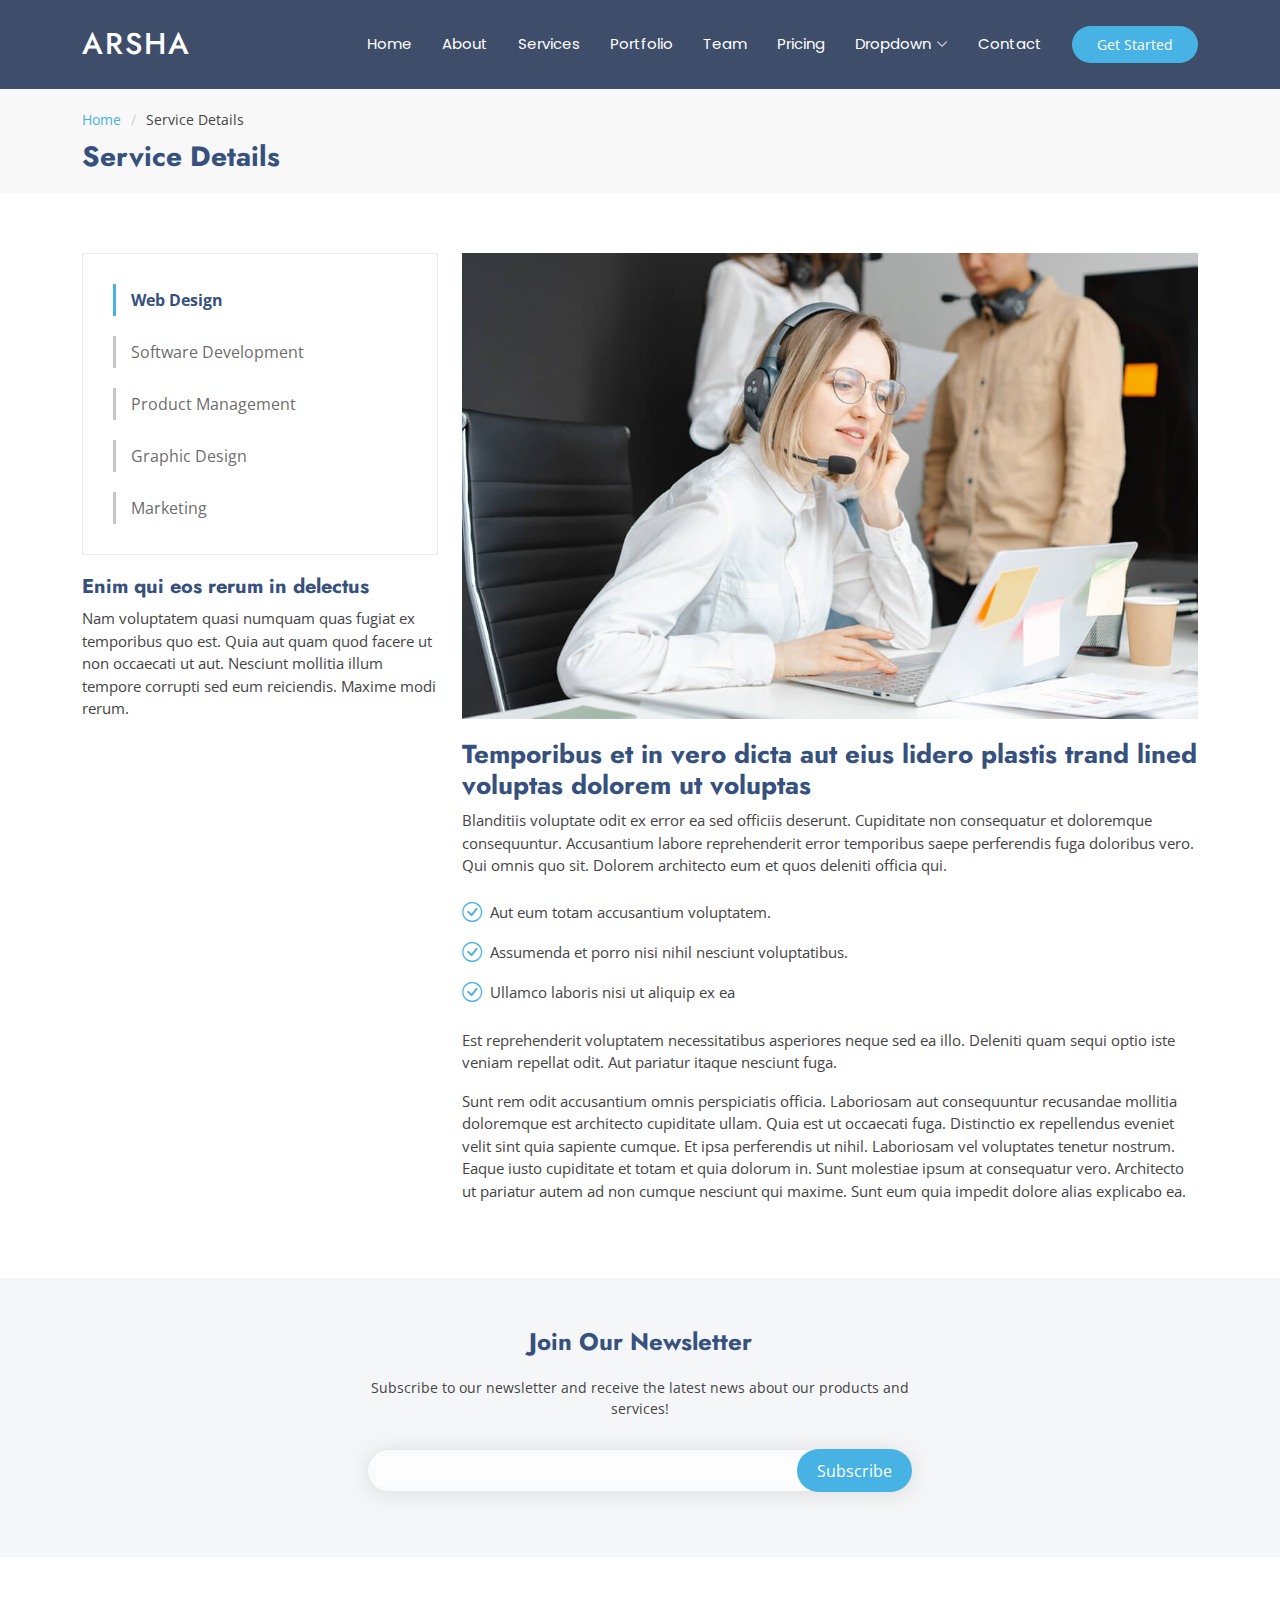
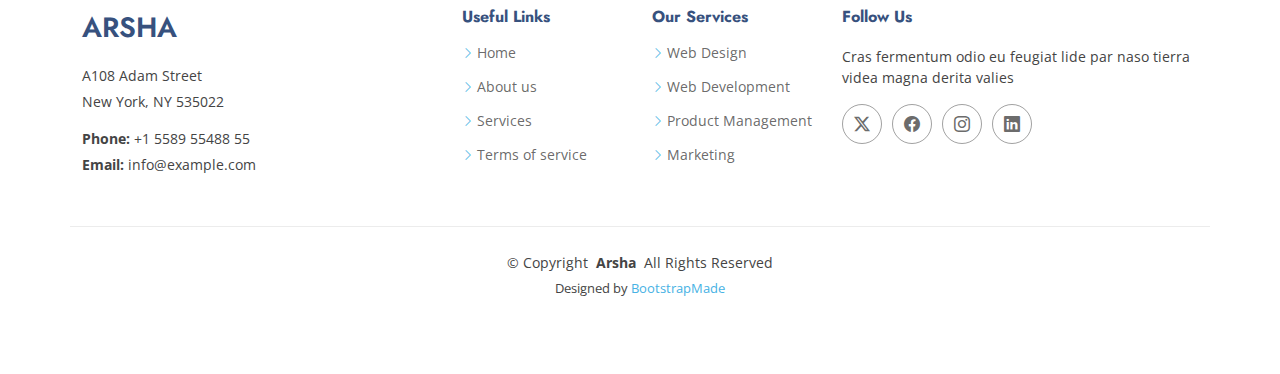
<file: service-details.html>
<!DOCTYPE html>
<html lang="en">

<head>
  <meta charset="utf-8">
  <meta content="width=device-width, initial-scale=1.0" name="viewport">
  <title>Service Details - Arsha Bootstrap Template</title>
  <meta name="description" content="">
  <meta name="keywords" content="">

  <!-- Favicons -->
  <link href="assets/img/favicon.png" rel="icon">
  <link href="assets/img/apple-touch-icon.png" rel="apple-touch-icon">

  <!-- Fonts -->
  <link href="https://fonts.googleapis.com" rel="preconnect">
  <link href="https://fonts.gstatic.com" rel="preconnect" crossorigin>
  <link href="https://fonts.googleapis.com/css2?family=Open+Sans:ital,wght@0,300;0,400;0,500;0,600;0,700;0,800;1,300;1,400;1,500;1,600;1,700;1,800&family=Poppins:ital,wght@0,100;0,200;0,300;0,400;0,500;0,600;0,700;0,800;0,900;1,100;1,200;1,300;1,400;1,500;1,600;1,700;1,800;1,900&family=Jost:ital,wght@0,100;0,200;0,300;0,400;0,500;0,600;0,700;0,800;0,900;1,100;1,200;1,300;1,400;1,500;1,600;1,700;1,800;1,900&display=swap" rel="stylesheet">

  <!-- Vendor CSS Files -->
  <link href="assets/vendor/bootstrap/css/bootstrap.min.css" rel="stylesheet">
  <link href="assets/vendor/bootstrap-icons/bootstrap-icons.css" rel="stylesheet">
  <link href="assets/vendor/aos/aos.css" rel="stylesheet">
  <link href="assets/vendor/glightbox/css/glightbox.min.css" rel="stylesheet">
  <link href="assets/vendor/swiper/swiper-bundle.min.css" rel="stylesheet">

  <!-- Main CSS File -->
  <link href="assets/css/main.css" rel="stylesheet">

  <!-- =======================================================
  * Template Name: Arsha
  * Template URL: https://bootstrapmade.com/arsha-free-bootstrap-html-template-corporate/
  * Updated: Aug 07 2024 with Bootstrap v5.3.3
  * Author: BootstrapMade.com
  * License: https://bootstrapmade.com/license/
  ======================================================== -->
</head>

<body class="service-details-page">

  <header id="header" class="header d-flex align-items-center sticky-top">
    <div class="container-fluid container-xl position-relative d-flex align-items-center">

      <a href="index.html" class="logo d-flex align-items-center me-auto">
        <!-- Uncomment the line below if you also wish to use an image logo -->
        <!-- <img src="assets/img/logo.png" alt=""> -->
        <h1 class="sitename">Arsha</h1>
      </a>

      <nav id="navmenu" class="navmenu">
        <ul>
          <li><a href="#hero">Home</a></li>
          <li><a href="#about">About</a></li>
          <li><a href="#services">Services</a></li>
          <li><a href="#portfolio">Portfolio</a></li>
          <li><a href="#team">Team</a></li>
          <li><a href="#pricing">Pricing</a></li>
          <li class="dropdown"><a href="#"><span>Dropdown</span> <i class="bi bi-chevron-down toggle-dropdown"></i></a>
            <ul>
              <li><a href="#">Dropdown 1</a></li>
              <li class="dropdown"><a href="#"><span>Deep Dropdown</span> <i class="bi bi-chevron-down toggle-dropdown"></i></a>
                <ul>
                  <li><a href="#">Deep Dropdown 1</a></li>
                  <li><a href="#">Deep Dropdown 2</a></li>
                  <li><a href="#">Deep Dropdown 3</a></li>
                  <li><a href="#">Deep Dropdown 4</a></li>
                  <li><a href="#">Deep Dropdown 5</a></li>
                </ul>
              </li>
              <li><a href="#">Dropdown 2</a></li>
              <li><a href="#">Dropdown 3</a></li>
              <li><a href="#">Dropdown 4</a></li>
            </ul>
          </li>
          <li><a href="#contact">Contact</a></li>
        </ul>
        <i class="mobile-nav-toggle d-xl-none bi bi-list"></i>
      </nav>

      <a class="btn-getstarted" href="#about">Get Started</a>

    </div>
  </header>

  <main class="main">

    <!-- Page Title -->
    <div class="page-title" data-aos="fade">
      <div class="container">
        <nav class="breadcrumbs">
          <ol>
            <li><a href="index.html">Home</a></li>
            <li class="current">Service Details</li>
          </ol>
        </nav>
        <h1>Service Details</h1>
      </div>
    </div><!-- End Page Title -->

    <!-- Service Details Section -->
    <section id="service-details" class="service-details section">

      <div class="container">

        <div class="row gy-4">

          <div class="col-lg-4" data-aos="fade-up" data-aos-delay="100">
            <div class="services-list">
              <a href="#" class="active">Web Design</a>
              <a href="#">Software Development</a>
              <a href="#">Product Management</a>
              <a href="#">Graphic Design</a>
              <a href="#">Marketing</a>
            </div>

            <h4>Enim qui eos rerum in delectus</h4>
            <p>Nam voluptatem quasi numquam quas fugiat ex temporibus quo est. Quia aut quam quod facere ut non occaecati ut aut. Nesciunt mollitia illum tempore corrupti sed eum reiciendis. Maxime modi rerum.</p>
          </div>

          <div class="col-lg-8" data-aos="fade-up" data-aos-delay="200">
            <img src="assets/img/services.jpg" alt="" class="img-fluid services-img">
            <h3>Temporibus et in vero dicta aut eius lidero plastis trand lined voluptas dolorem ut voluptas</h3>
            <p>
              Blanditiis voluptate odit ex error ea sed officiis deserunt. Cupiditate non consequatur et doloremque consequuntur. Accusantium labore reprehenderit error temporibus saepe perferendis fuga doloribus vero. Qui omnis quo sit. Dolorem architecto eum et quos deleniti officia qui.
            </p>
            <ul>
              <li><i class="bi bi-check-circle"></i> <span>Aut eum totam accusantium voluptatem.</span></li>
              <li><i class="bi bi-check-circle"></i> <span>Assumenda et porro nisi nihil nesciunt voluptatibus.</span></li>
              <li><i class="bi bi-check-circle"></i> <span>Ullamco laboris nisi ut aliquip ex ea</span></li>
            </ul>
            <p>
              Est reprehenderit voluptatem necessitatibus asperiores neque sed ea illo. Deleniti quam sequi optio iste veniam repellat odit. Aut pariatur itaque nesciunt fuga.
            </p>
            <p>
              Sunt rem odit accusantium omnis perspiciatis officia. Laboriosam aut consequuntur recusandae mollitia doloremque est architecto cupiditate ullam. Quia est ut occaecati fuga. Distinctio ex repellendus eveniet velit sint quia sapiente cumque. Et ipsa perferendis ut nihil. Laboriosam vel voluptates tenetur nostrum. Eaque iusto cupiditate et totam et quia dolorum in. Sunt molestiae ipsum at consequatur vero. Architecto ut pariatur autem ad non cumque nesciunt qui maxime. Sunt eum quia impedit dolore alias explicabo ea.
            </p>
          </div>

        </div>

      </div>

    </section><!-- /Service Details Section -->

  </main>

  <footer id="footer" class="footer">

    <div class="footer-newsletter">
      <div class="container">
        <div class="row justify-content-center text-center">
          <div class="col-lg-6">
            <h4>Join Our Newsletter</h4>
            <p>Subscribe to our newsletter and receive the latest news about our products and services!</p>
            <form action="forms/newsletter.php" method="post" class="php-email-form">
              <div class="newsletter-form"><input type="email" name="email"><input type="submit" value="Subscribe"></div>
              <div class="loading">Loading</div>
              <div class="error-message"></div>
              <div class="sent-message">Your subscription request has been sent. Thank you!</div>
            </form>
          </div>
        </div>
      </div>
    </div>

    <div class="container footer-top">
      <div class="row gy-4">
        <div class="col-lg-4 col-md-6 footer-about">
          <a href="index.html" class="d-flex align-items-center">
            <span class="sitename">Arsha</span>
          </a>
          <div class="footer-contact pt-3">
            <p>A108 Adam Street</p>
            <p>New York, NY 535022</p>
            <p class="mt-3"><strong>Phone:</strong> <span>+1 5589 55488 55</span></p>
            <p><strong>Email:</strong> <span>info@example.com</span></p>
          </div>
        </div>

        <div class="col-lg-2 col-md-3 footer-links">
          <h4>Useful Links</h4>
          <ul>
            <li><i class="bi bi-chevron-right"></i> <a href="#">Home</a></li>
            <li><i class="bi bi-chevron-right"></i> <a href="#">About us</a></li>
            <li><i class="bi bi-chevron-right"></i> <a href="#">Services</a></li>
            <li><i class="bi bi-chevron-right"></i> <a href="#">Terms of service</a></li>
          </ul>
        </div>

        <div class="col-lg-2 col-md-3 footer-links">
          <h4>Our Services</h4>
          <ul>
            <li><i class="bi bi-chevron-right"></i> <a href="#">Web Design</a></li>
            <li><i class="bi bi-chevron-right"></i> <a href="#">Web Development</a></li>
            <li><i class="bi bi-chevron-right"></i> <a href="#">Product Management</a></li>
            <li><i class="bi bi-chevron-right"></i> <a href="#">Marketing</a></li>
          </ul>
        </div>

        <div class="col-lg-4 col-md-12">
          <h4>Follow Us</h4>
          <p>Cras fermentum odio eu feugiat lide par naso tierra videa magna derita valies</p>
          <div class="social-links d-flex">
            <a href=""><i class="bi bi-twitter-x"></i></a>
            <a href=""><i class="bi bi-facebook"></i></a>
            <a href=""><i class="bi bi-instagram"></i></a>
            <a href=""><i class="bi bi-linkedin"></i></a>
          </div>
        </div>

      </div>
    </div>

    <div class="container copyright text-center mt-4">
      <p>© <span>Copyright</span> <strong class="px-1 sitename">Arsha</strong> <span>All Rights Reserved</span></p>
      <div class="credits">
        <!-- All the links in the footer should remain intact. -->
        <!-- You can delete the links only if you've purchased the pro version. -->
        <!-- Licensing information: https://bootstrapmade.com/license/ -->
        <!-- Purchase the pro version with working PHP/AJAX contact form: [buy-url] -->
        Designed by <a href="https://bootstrapmade.com/">BootstrapMade</a>
      </div>
    </div>

  </footer>

  <!-- Scroll Top -->
  <a href="#" id="scroll-top" class="scroll-top d-flex align-items-center justify-content-center"><i class="bi bi-arrow-up-short"></i></a>

  <!-- Preloader -->
  <div id="preloader"></div>

  <!-- Vendor JS Files -->
  <script src="assets/vendor/bootstrap/js/bootstrap.bundle.min.js"></script>
  <script src="assets/vendor/php-email-form/validate.js"></script>
  <script src="assets/vendor/aos/aos.js"></script>
  <script src="assets/vendor/glightbox/js/glightbox.min.js"></script>
  <script src="assets/vendor/swiper/swiper-bundle.min.js"></script>
  <script src="assets/vendor/waypoints/noframework.waypoints.js"></script>
  <script src="assets/vendor/imagesloaded/imagesloaded.pkgd.min.js"></script>
  <script src="assets/vendor/isotope-layout/isotope.pkgd.min.js"></script>

  <!-- Main JS File -->
  <script src="assets/js/main.js"></script>

</body>

</html>
</file>
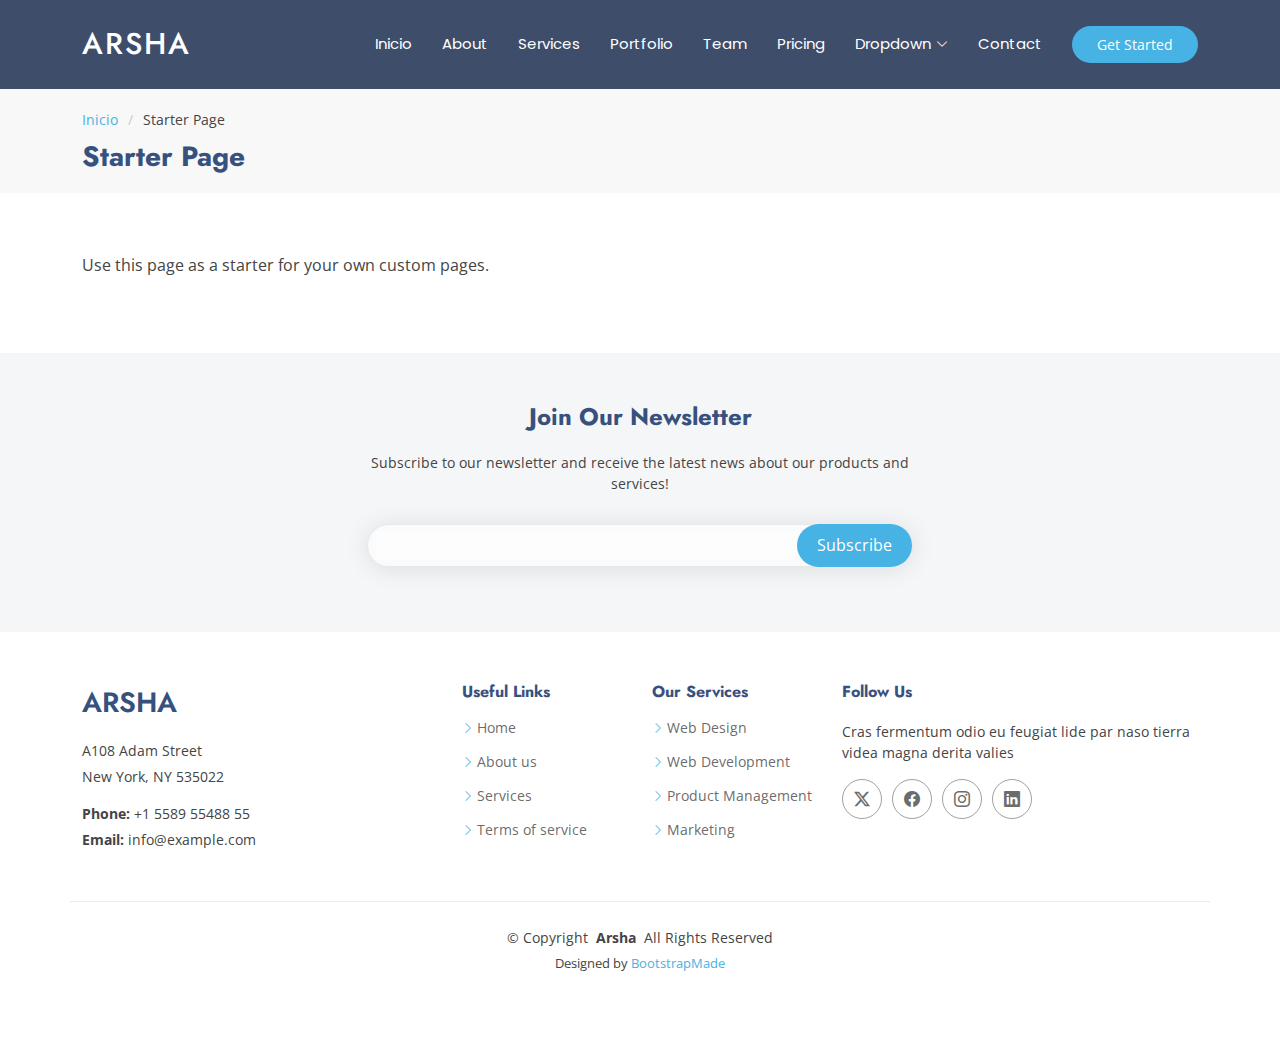
<file: starter-page.html>
<!DOCTYPE html>
<html lang="en">

<head>
  <meta charset="utf-8">
  <meta content="width=device-width, initial-scale=1.0" name="viewport">
  <title>Starter Page - Arsha Bootstrap Template</title>
  <meta name="description" content="">
  <meta name="keywords" content="">

  <!-- Favicons -->
  <link href="assets/img/favicon.png" rel="icon">
  <link href="assets/img/apple-touch-icon.png" rel="apple-touch-icon">

  <!-- Fonts -->
  <link href="https://fonts.googleapis.com" rel="preconnect">
  <link href="https://fonts.gstatic.com" rel="preconnect" crossorigin>
  <link href="https://fonts.googleapis.com/css2?family=Open+Sans:ital,wght@0,300;0,400;0,500;0,600;0,700;0,800;1,300;1,400;1,500;1,600;1,700;1,800&family=Poppins:ital,wght@0,100;0,200;0,300;0,400;0,500;0,600;0,700;0,800;0,900;1,100;1,200;1,300;1,400;1,500;1,600;1,700;1,800;1,900&family=Jost:ital,wght@0,100;0,200;0,300;0,400;0,500;0,600;0,700;0,800;0,900;1,100;1,200;1,300;1,400;1,500;1,600;1,700;1,800;1,900&display=swap" rel="stylesheet">

  <!-- Vendor CSS Files -->
  <link href="assets/vendor/bootstrap/css/bootstrap.min.css" rel="stylesheet">
  <link href="assets/vendor/bootstrap-icons/bootstrap-icons.css" rel="stylesheet">
  <link href="assets/vendor/aos/aos.css" rel="stylesheet">
  <link href="assets/vendor/glightbox/css/glightbox.min.css" rel="stylesheet">
  <link href="assets/vendor/swiper/swiper-bundle.min.css" rel="stylesheet">

  <!-- Main CSS File -->
  <link href="assets/css/main.css" rel="stylesheet">

  <!-- =======================================================
  * Template Name: Arsha
  * Template URL: https://bootstrapmade.com/arsha-free-bootstrap-html-template-corporate/
  * Updated: Aug 07 2024 with Bootstrap v5.3.3
  * Author: BootstrapMade.com
  * License: https://bootstrapmade.com/license/
  ======================================================== -->
</head>

<body class="starter-page-page">

  <header id="header" class="header d-flex align-items-center sticky-top">
    <div class="container-fluid container-xl position-relative d-flex align-items-center">

      <a href="index.html" class="logo d-flex align-items-center me-auto">
        <!-- Uncomment the line below if you also wish to use an image logo -->
        <!-- <img src="assets/img/logo.png" alt=""> -->
        <h1 class="sitename">Arsha</h1>
      </a>

      <nav id="navmenu" class="navmenu">
        <ul>
          <li><a href="#hero">Inicio</a></li>
          <li><a href="#about">About</a></li>
          <li><a href="#services">Services</a></li>
          <li><a href="#portfolio">Portfolio</a></li>
          <li><a href="#team">Team</a></li>
          <li><a href="#pricing">Pricing</a></li>
          <li class="dropdown"><a href="#"><span>Dropdown</span> <i class="bi bi-chevron-down toggle-dropdown"></i></a>
            <ul>
              <li><a href="#">Dropdown 1</a></li>
              <li class="dropdown"><a href="#"><span>Deep Dropdown</span> <i class="bi bi-chevron-down toggle-dropdown"></i></a>
                <ul>
                  <li><a href="#">Deep Dropdown 1</a></li>
                  <li><a href="#">Deep Dropdown 2</a></li>
                  <li><a href="#">Deep Dropdown 3</a></li>
                  <li><a href="#">Deep Dropdown 4</a></li>
                  <li><a href="#">Deep Dropdown 5</a></li>
                </ul>
              </li>
              <li><a href="#">Dropdown 2</a></li>
              <li><a href="#">Dropdown 3</a></li>
              <li><a href="#">Dropdown 4</a></li>
            </ul>
          </li>
          <li><a href="#contact">Contact</a></li>
        </ul>
        <i class="mobile-nav-toggle d-xl-none bi bi-list"></i>
      </nav>

      <a class="btn-getstarted" href="#about">Get Started</a>

    </div>
  </header>

  <main class="main">

    <!-- Page Title -->
    <div class="page-title" data-aos="fade">
      <div class="container">
        <nav class="breadcrumbs">
          <ol>
            <li><a href="index.html">Inicio</a></li>
            <li class="current">Starter Page</li>
          </ol>
        </nav>
        <h1>Starter Page</h1>
      </div>
    </div><!-- End Page Title -->

    <!-- Starter Section Section -->
    <section id="starter-section" class="starter-section section">

      <div class="container" data-aos="fade-up">
        <p>Use this page as a starter for your own custom pages.</p>
      </div>

    </section><!-- /Starter Section Section -->

  </main>

  <footer id="footer" class="footer">

    <div class="footer-newsletter">
      <div class="container">
        <div class="row justify-content-center text-center">
          <div class="col-lg-6">
            <h4>Join Our Newsletter</h4>
            <p>Subscribe to our newsletter and receive the latest news about our products and services!</p>
            <form action="forms/newsletter.php" method="post" class="php-email-form">
              <div class="newsletter-form"><input type="email" name="email"><input type="submit" value="Subscribe"></div>
              <div class="loading">Loading</div>
              <div class="error-message"></div>
              <div class="sent-message">Your subscription request has been sent. Thank you!</div>
            </form>
          </div>
        </div>
      </div>
    </div>

    <div class="container footer-top">
      <div class="row gy-4">
        <div class="col-lg-4 col-md-6 footer-about">
          <a href="index.html" class="d-flex align-items-center">
            <span class="sitename">Arsha</span>
          </a>
          <div class="footer-contact pt-3">
            <p>A108 Adam Street</p>
            <p>New York, NY 535022</p>
            <p class="mt-3"><strong>Phone:</strong> <span>+1 5589 55488 55</span></p>
            <p><strong>Email:</strong> <span>info@example.com</span></p>
          </div>
        </div>

        <div class="col-lg-2 col-md-3 footer-links">
          <h4>Useful Links</h4>
          <ul>
            <li><i class="bi bi-chevron-right"></i> <a href="#">Home</a></li>
            <li><i class="bi bi-chevron-right"></i> <a href="#">About us</a></li>
            <li><i class="bi bi-chevron-right"></i> <a href="#">Services</a></li>
            <li><i class="bi bi-chevron-right"></i> <a href="#">Terms of service</a></li>
          </ul>
        </div>

        <div class="col-lg-2 col-md-3 footer-links">
          <h4>Our Services</h4>
          <ul>
            <li><i class="bi bi-chevron-right"></i> <a href="#">Web Design</a></li>
            <li><i class="bi bi-chevron-right"></i> <a href="#">Web Development</a></li>
            <li><i class="bi bi-chevron-right"></i> <a href="#">Product Management</a></li>
            <li><i class="bi bi-chevron-right"></i> <a href="#">Marketing</a></li>
          </ul>
        </div>

        <div class="col-lg-4 col-md-12">
          <h4>Follow Us</h4>
          <p>Cras fermentum odio eu feugiat lide par naso tierra videa magna derita valies</p>
          <div class="social-links d-flex">
            <a href=""><i class="bi bi-twitter-x"></i></a>
            <a href=""><i class="bi bi-facebook"></i></a>
            <a href=""><i class="bi bi-instagram"></i></a>
            <a href=""><i class="bi bi-linkedin"></i></a>
          </div>
        </div>

      </div>
    </div>

    <div class="container copyright text-center mt-4">
      <p>© <span>Copyright</span> <strong class="px-1 sitename">Arsha</strong> <span>All Rights Reserved</span></p>
      <div class="credits">
        <!-- All the links in the footer should remain intact. -->
        <!-- You can delete the links only if you've purchased the pro version. -->
        <!-- Licensing information: https://bootstrapmade.com/license/ -->
        <!-- Purchase the pro version with working PHP/AJAX contact form: [buy-url] -->
        Designed by <a href="https://bootstrapmade.com/">BootstrapMade</a>
      </div>
    </div>

  </footer>

  <!-- Scroll Top -->
  <a href="#" id="scroll-top" class="scroll-top d-flex align-items-center justify-content-center"><i class="bi bi-arrow-up-short"></i></a>

  <!-- Preloader -->
  <div id="preloader"></div>

  <!-- Vendor JS Files -->
  <script src="assets/vendor/bootstrap/js/bootstrap.bundle.min.js"></script>
  <script src="assets/vendor/php-email-form/validate.js"></script>
  <script src="assets/vendor/aos/aos.js"></script>
  <script src="assets/vendor/glightbox/js/glightbox.min.js"></script>
  <script src="assets/vendor/swiper/swiper-bundle.min.js"></script>
  <script src="assets/vendor/waypoints/noframework.waypoints.js"></script>
  <script src="assets/vendor/imagesloaded/imagesloaded.pkgd.min.js"></script>
  <script src="assets/vendor/isotope-layout/isotope.pkgd.min.js"></script>

  <!-- Main JS File -->
  <script src="assets/js/main.js"></script>

</body>

</html>
</file>
<file: assets/css/main.css>
/**
* Template Name: Arsha
* Template URL: https://bootstrapmade.com/arsha-free-bootstrap-html-template-corporate/
* Updated: Aug 07 2024 with Bootstrap v5.3.3
* Author: BootstrapMade.com
* License: https://bootstrapmade.com/license/
*/

/*--------------------------------------------------------------
# Font & Color Variables
# Help: https://bootstrapmade.com/color-system/
--------------------------------------------------------------*/
/* Fonts */
:root {
  --default-font: "Open Sans",  system-ui, -apple-system, "Segoe UI", Roboto, "Helvetica Neue", Arial, "Noto Sans", "Liberation Sans", sans-serif, "Apple Color Emoji", "Segoe UI Emoji", "Segoe UI Symbol", "Noto Color Emoji";
  --heading-font: "Jost",  sans-serif;
  --nav-font: "Poppins",  sans-serif;
}

/* Global Colors - The following color variables are used throughout the website. Updating them here will change the color scheme of the entire website */
:root { 
  --background-color: #ffffff; /* Background color for the entire website, including individual sections */
  --default-color: #444444; /* Default color used for the majority of the text content across the entire website */
  --heading-color: #37517e; /* Color for headings, subheadings and title throughout the website */
  --accent-color: #47b2e4; /* Accent color that represents your brand on the website. It's used for buttons, links, and other elements that need to stand out */
  --surface-color: #ffffff; /* The surface color is used as a background of boxed elements within sections, such as cards, icon boxes, or other elements that require a visual separation from the global background. */
  --contrast-color: #ffffff; /* Contrast color for text, ensuring readability against backgrounds of accent, heading, or default colors. */
}

/* Nav Menu Colors - The following color variables are used specifically for the navigation menu. They are separate from the global colors to allow for more customization options */
:root {
  --nav-color: #ffffff;  /* The default color of the main navmenu links */
  --nav-hover-color: #47b2e4; /* Applied to main navmenu links when they are hovered over or active */
  --nav-mobile-background-color: #ffffff; /* Used as the background color for mobile navigation menu */
  --nav-dropdown-background-color: #ffffff; /* Used as the background color for dropdown items that appear when hovering over primary navigation items */
  --nav-dropdown-color: #444444; /* Used for navigation links of the dropdown items in the navigation menu. */
  --nav-dropdown-hover-color: #47b2e4; /* Similar to --nav-hover-color, this color is applied to dropdown navigation links when they are hovered over. */
}

/* Color Presets - These classes override global colors when applied to any section or element, providing reuse of the sam color scheme. */

.light-background {
  --background-color: #f5f6f8;
  --surface-color: #ffffff;
}

.dark-background {
  --background-color: #37517e;
  --default-color: #ffffff;
  --heading-color: #ffffff;
  --surface-color: #4668a2;
  --contrast-color: #ffffff;
}

/* Smooth scroll */
:root {
  scroll-behavior: smooth;
}

/*--------------------------------------------------------------
# General Styling & Shared Classes
--------------------------------------------------------------*/
body {
  color: var(--default-color);
  background-color: var(--background-color);
  font-family: var(--default-font);
}

a {
  color: var(--accent-color);
  text-decoration: none;
  transition: 0.3s;
}

a:hover {
  color: color-mix(in srgb, var(--accent-color), transparent 25%);
  text-decoration: none;
}

h1,
h2,
h3,
h4,
h5,
h6 {
  color: var(--heading-color);
  font-family: var(--heading-font);
}

/* PHP Email Form Messages
------------------------------*/
.php-email-form .error-message {
  display: none;
  background: #df1529;
  color: #ffffff;
  text-align: left;
  padding: 15px;
  margin-bottom: 24px;
  font-weight: 600;
}

.php-email-form .sent-message {
  display: none;
  color: #ffffff;
  background: #059652;
  text-align: center;
  padding: 15px;
  margin-bottom: 24px;
  font-weight: 600;
}

.php-email-form .loading {
  display: none;
  background: var(--surface-color);
  text-align: center;
  padding: 15px;
  margin-bottom: 24px;
}

.php-email-form .loading:before {
  content: "";
  display: inline-block;
  border-radius: 50%;
  width: 24px;
  height: 24px;
  margin: 0 10px -6px 0;
  border: 3px solid var(--accent-color);
  border-top-color: var(--surface-color);
  animation: php-email-form-loading 1s linear infinite;
}

@keyframes php-email-form-loading {
  0% {
    transform: rotate(0deg);
  }

  100% {
    transform: rotate(360deg);
  }
}

/*--------------------------------------------------------------
# Global Header
--------------------------------------------------------------*/
.header {
  --background-color: #3d4d6a;
  --heading-color: #ffffff;
  color: var(--default-color);
  background-color: var(--background-color);
  padding: 15px 0;
  transition: all 0.5s;
  z-index: 997;
}

.header .logo {
  line-height: 1;
}

.header .logo img {
  max-height: 36px;
  margin-right: 8px;
}

.header .logo h1 {
  font-size: 30px;
  margin: 0;
  font-weight: 500;
  color: var(--heading-color);
  letter-spacing: 2px;
  text-transform: uppercase;
}

.header .btn-getstarted,
.header .btn-getstarted:focus {
  color: var(--contrast-color);
  background: var(--accent-color);
  font-size: 14px;
  padding: 8px 25px;
  margin: 0 0 0 30px;
  border-radius: 50px;
  transition: 0.3s;
}

.header .btn-getstarted:hover,
.header .btn-getstarted:focus:hover {
  color: var(--contrast-color);
  background: color-mix(in srgb, var(--accent-color), transparent 15%);
}

@media (max-width: 1200px) {
  .header .logo {
    order: 1;
  }

  .header .btn-getstarted {
    order: 2;
    margin: 0 15px 0 0;
    padding: 6px 15px;
  }

  .header .navmenu {
    order: 3;
  }
}

/* Index Page Header
------------------------------*/
.index-page .header {
  --background-color: rgba(255, 255, 255, 0);
  --heading-color: #ffffff;
  --nav-color: #ffffff;
}

/* Index Page Header on Scroll
------------------------------*/
.index-page.scrolled .header {
  --background-color: rgba(40, 58, 90, 0.9);
}

/*--------------------------------------------------------------
# Navigation Menu
--------------------------------------------------------------*/
/* Desktop Navigation */
@media (min-width: 1200px) {
  .navmenu {
    padding: 0;
  }

  .navmenu ul {
    margin: 0;
    padding: 0;
    display: flex;
    list-style: none;
    align-items: center;
  }

  .navmenu li {
    position: relative;
  }

  .navmenu a,
  .navmenu a:focus {
    color: var(--nav-color);
    padding: 18px 15px;
    font-size: 15px;
    font-family: var(--nav-font);
    font-weight: 400;
    display: flex;
    align-items: center;
    justify-content: space-between;
    white-space: nowrap;
    transition: 0.3s;
  }

  .navmenu a i,
  .navmenu a:focus i {
    font-size: 12px;
    line-height: 0;
    margin-left: 5px;
    transition: 0.3s;
  }

  .navmenu li:last-child a {
    padding-right: 0;
  }

  .navmenu li:hover>a,
  .navmenu .active,
  .navmenu .active:focus {
    color: var(--nav-hover-color);
  }

  .navmenu .dropdown ul {
    margin: 0;
    padding: 10px 0;
    background: var(--nav-dropdown-background-color);
    display: block;
    position: absolute;
    visibility: hidden;
    left: 14px;
    top: 130%;
    opacity: 0;
    transition: 0.3s;
    border-radius: 4px;
    z-index: 99;
    box-shadow: 0px 0px 30px rgba(0, 0, 0, 0.1);
  }

  .navmenu .dropdown ul li {
    min-width: 200px;
  }

  .navmenu .dropdown ul a {
    padding: 10px 20px;
    font-size: 15px;
    text-transform: none;
    color: var(--nav-dropdown-color);
  }

  .navmenu .dropdown ul a i {
    font-size: 12px;
  }

  .navmenu .dropdown ul a:hover,
  .navmenu .dropdown ul .active:hover,
  .navmenu .dropdown ul li:hover>a {
    color: var(--nav-dropdown-hover-color);
  }

  .navmenu .dropdown:hover>ul {
    opacity: 1;
    top: 100%;
    visibility: visible;
  }

  .navmenu .dropdown .dropdown ul {
    top: 0;
    left: -90%;
    visibility: hidden;
  }

  .navmenu .dropdown .dropdown:hover>ul {
    opacity: 1;
    top: 0;
    left: -100%;
    visibility: visible;
  }

  .navmenu .megamenu {
    position: static;
  }

  .navmenu .megamenu ul {
    margin: 0;
    padding: 10px;
    background: var(--nav-dropdown-background-color);
    box-shadow: 0px 0px 20px rgba(0, 0, 0, 0.1);
    position: absolute;
    top: 130%;
    left: 0;
    right: 0;
    visibility: hidden;
    opacity: 0;
    display: flex;
    transition: 0.3s;
    border-radius: 4px;
    z-index: 99;
  }

  .navmenu .megamenu ul li {
    flex: 1;
  }

  .navmenu .megamenu ul li a,
  .navmenu .megamenu ul li:hover>a {
    padding: 10px 20px;
    font-size: 15px;
    color: var(--nav-dropdown-color);
  }

  .navmenu .megamenu ul li a:hover,
  .navmenu .megamenu ul li .active,
  .navmenu .megamenu ul li .active:hover {
    color: var(--nav-dropdown-hover-color);
  }

  .navmenu .megamenu:hover>ul {
    opacity: 1;
    top: 100%;
    visibility: visible;
  }

  .navmenu .dd-box-shadow {
    box-shadow: 0px 0px 30px rgba(0, 0, 0, 0.1);
  }
}

/* Mobile Navigation */
@media (max-width: 1199px) {
  .mobile-nav-toggle {
    color: var(--nav-color);
    font-size: 28px;
    line-height: 0;
    margin-right: 10px;
    cursor: pointer;
    transition: color 0.3s;
  }

  .navmenu {
    padding: 0;
    z-index: 9997;
  }

  .navmenu ul {
    display: none;
    list-style: none;
    position: absolute;
    inset: 60px 20px 20px 20px;
    padding: 10px 0;
    margin: 0;
    border-radius: 6px;
    background-color: var(--nav-mobile-background-color);
    overflow-y: auto;
    transition: 0.3s;
    z-index: 9998;
    box-shadow: 0px 0px 30px rgba(0, 0, 0, 0.1);
  }

  .navmenu a,
  .navmenu a:focus {
    color: var(--nav-dropdown-color);
    padding: 10px 20px;
    font-family: var(--nav-font);
    font-size: 17px;
    font-weight: 500;
    display: flex;
    align-items: center;
    justify-content: space-between;
    white-space: nowrap;
    transition: 0.3s;
  }

  .navmenu a i,
  .navmenu a:focus i {
    font-size: 12px;
    line-height: 0;
    margin-left: 5px;
    width: 30px;
    height: 30px;
    display: flex;
    align-items: center;
    justify-content: center;
    border-radius: 50%;
    transition: 0.3s;
    background-color: color-mix(in srgb, var(--accent-color), transparent 90%);
  }

  .navmenu a i:hover,
  .navmenu a:focus i:hover {
    background-color: var(--accent-color);
    color: var(--contrast-color);
  }

  .navmenu a:hover,
  .navmenu .active,
  .navmenu .active:focus {
    color: var(--nav-dropdown-hover-color);
  }

  .navmenu .active i,
  .navmenu .active:focus i {
    background-color: var(--accent-color);
    color: var(--contrast-color);
    transform: rotate(180deg);
  }

  .navmenu .dropdown ul {
    position: static;
    display: none;
    z-index: 99;
    padding: 10px 0;
    margin: 10px 20px;
    background-color: var(--nav-dropdown-background-color);
    border: 1px solid color-mix(in srgb, var(--default-color), transparent 90%);
    box-shadow: none;
    transition: all 0.5s ease-in-out;
  }

  .navmenu .dropdown ul ul {
    background-color: rgba(33, 37, 41, 0.1);
  }

  .navmenu .dropdown>.dropdown-active {
    display: block;
    background-color: rgba(33, 37, 41, 0.03);
  }

  .mobile-nav-active {
    overflow: hidden;
  }

  .mobile-nav-active .mobile-nav-toggle {
    color: #fff;
    position: absolute;
    font-size: 32px;
    top: 15px;
    right: 15px;
    margin-right: 0;
    z-index: 9999;
  }

  .mobile-nav-active .navmenu {
    position: fixed;
    overflow: hidden;
    inset: 0;
    background: rgba(33, 37, 41, 0.8);
    transition: 0.3s;
  }

  .mobile-nav-active .navmenu>ul {
    display: block;
  }
}

/*--------------------------------------------------------------
# Global Footer
--------------------------------------------------------------*/
.footer {
  color: var(--default-color);
  background-color: var(--background-color);
  font-size: 14px;
  padding-bottom: 50px;
  position: relative;
}

.footer .footer-newsletter {
  background-color: color-mix(in srgb, var(--heading-color), transparent 95%);
  padding: 50px 0;
}

.footer .footer-newsletter h4 {
  font-size: 24px;
}

.footer .footer-newsletter .newsletter-form {
  margin-top: 30px;
  margin-bottom: 15px;
  padding: 6px 8px;
  position: relative;
  background-color: color-mix(in srgb, var(--background-color), transparent 50%);
  border: 1px solid color-mix(in srgb, var(--default-color), transparent 90%);
  box-shadow: 0px 2px 25px rgba(0, 0, 0, 0.1);
  display: flex;
  transition: 0.3s;
  border-radius: 50px;
}

.footer .footer-newsletter .newsletter-form:focus-within {
  border-color: var(--accent-color);
}

.footer .footer-newsletter .newsletter-form input[type=email] {
  border: 0;
  padding: 4px;
  width: 100%;
  background-color: color-mix(in srgb, var(--background-color), transparent 50%);
  color: var(--default-color);
}

.footer .footer-newsletter .newsletter-form input[type=email]:focus-visible {
  outline: none;
}

.footer .footer-newsletter .newsletter-form input[type=submit] {
  border: 0;
  font-size: 16px;
  padding: 0 20px;
  margin: -7px -8px -7px 0;
  background: var(--accent-color);
  color: var(--contrast-color);
  transition: 0.3s;
  border-radius: 50px;
}

.footer .footer-newsletter .newsletter-form input[type=submit]:hover {
  background: color-mix(in srgb, var(--accent-color), transparent 20%);
}

.footer .footer-top {
  padding-top: 50px;
}

.footer .social-links a {
  display: flex;
  align-items: center;
  justify-content: center;
  width: 40px;
  height: 40px;
  border-radius: 50%;
  border: 1px solid color-mix(in srgb, var(--default-color), transparent 50%);
  font-size: 16px;
  color: color-mix(in srgb, var(--default-color), transparent 20%);
  margin-right: 10px;
  transition: 0.3s;
}

.footer .social-links a:hover {
  color: var(--accent-color);
  border-color: var(--accent-color);
}

.footer h4 {
  font-size: 16px;
  font-weight: bold;
  position: relative;
  padding-bottom: 12px;
}

.footer .footer-links {
  margin-bottom: 30px;
}

.footer .footer-links ul {
  list-style: none;
  padding: 0;
  margin: 0;
}

.footer .footer-links ul i {
  margin-right: 3px;
  font-size: 12px;
  line-height: 0;
  color: var(--accent-color);
}

.footer .footer-links ul li {
  padding: 10px 0;
  display: flex;
  align-items: center;
}

.footer .footer-links ul li:first-child {
  padding-top: 0;
}

.footer .footer-links ul a {
  display: inline-block;
  color: color-mix(in srgb, var(--default-color), transparent 20%);
  line-height: 1;
}

.footer .footer-links ul a:hover {
  color: var(--accent-color);
}

.footer .footer-about a {
  color: var(--heading-color);
  font-size: 28px;
  font-weight: 600;
  text-transform: uppercase;
  font-family: var(--heading-font);
}

.footer .footer-contact p {
  margin-bottom: 5px;
}

.footer .copyright {
  padding-top: 25px;
  padding-bottom: 25px;
  border-top: 1px solid color-mix(in srgb, var(--default-color), transparent 90%);
}

.footer .copyright p {
  margin-bottom: 0;
}

.footer .credits {
  margin-top: 6px;
  font-size: 13px;
}

/*--------------------------------------------------------------
# Preloader
--------------------------------------------------------------*/
#preloader {
  position: fixed;
  inset: 0;
  z-index: 999999;
  overflow: hidden;
  background: var(--background-color);
  transition: all 0.6s ease-out;
}

#preloader:before {
  content: "";
  position: fixed;
  top: calc(50% - 30px);
  left: calc(50% - 30px);
  border: 6px solid #ffffff;
  border-color: var(--accent-color) transparent var(--accent-color) transparent;
  border-radius: 50%;
  width: 60px;
  height: 60px;
  animation: animate-preloader 1.5s linear infinite;
}

@keyframes animate-preloader {
  0% {
    transform: rotate(0deg);
  }

  100% {
    transform: rotate(360deg);
  }
}

/*--------------------------------------------------------------
# Scroll Top Button
--------------------------------------------------------------*/
.scroll-top {
  position: fixed;
  visibility: hidden;
  opacity: 0;
  right: 15px;
  bottom: -15px;
  z-index: 99999;
  background-color: var(--accent-color);
  width: 44px;
  height: 44px;
  border-radius: 50px;
  transition: all 0.4s;
}

.scroll-top i {
  font-size: 24px;
  color: var(--contrast-color);
  line-height: 0;
}

.scroll-top:hover {
  background-color: color-mix(in srgb, var(--accent-color), transparent 20%);
  color: var(--contrast-color);
}

.scroll-top.active {
  visibility: visible;
  opacity: 1;
  bottom: 15px;
}

/*--------------------------------------------------------------
# Disable aos animation delay on mobile devices
--------------------------------------------------------------*/
@media screen and (max-width: 768px) {
  [data-aos-delay] {
    transition-delay: 0 !important;
  }
}

/*--------------------------------------------------------------
# Global Page Titles & Breadcrumbs
--------------------------------------------------------------*/
.page-title {
  --background-color: color-mix(in srgb, var(--default-color), transparent 96%);
  color: var(--default-color);
  background-color: var(--background-color);
  padding: 20px 0;
  position: relative;
}

.page-title h1 {
  font-size: 28px;
  font-weight: 700;
  margin: 0;
}

.page-title .breadcrumbs ol {
  display: flex;
  flex-wrap: wrap;
  list-style: none;
  padding: 0 0 10px 0;
  margin: 0;
  font-size: 14px;
}

.page-title .breadcrumbs ol li+li {
  padding-left: 10px;
}

.page-title .breadcrumbs ol li+li::before {
  content: "/";
  display: inline-block;
  padding-right: 10px;
  color: color-mix(in srgb, var(--default-color), transparent 70%);
}

/*--------------------------------------------------------------
# Global Sections
--------------------------------------------------------------*/
section,
.section {
  color: var(--default-color);
  background-color: var(--background-color);
  padding: 60px 0;
  scroll-margin-top: 88px;
  overflow: clip;
}

@media (max-width: 1199px) {

  section,
  .section {
    scroll-margin-top: 66px;
  }
}

/*--------------------------------------------------------------
# Global Section Titles
--------------------------------------------------------------*/
.section-title {
  text-align: center;
  padding-bottom: 60px;
  position: relative;
}

.section-title h2 {
  font-size: 32px;
  font-weight: 700;
  margin-bottom: 20px;
  padding-bottom: 20px;
  text-transform: uppercase;
  position: relative;
}

.section-title h2:before {
  content: "";
  position: absolute;
  display: block;
  width: 160px;
  height: 1px;
  background: color-mix(in srgb, var(--default-color), transparent 60%);
  left: 0;
  right: 0;
  bottom: 1px;
  margin: auto;
}

.section-title h2::after {
  content: "";
  position: absolute;
  display: block;
  width: 60px;
  height: 3px;
  background: var(--accent-color);
  left: 0;
  right: 0;
  bottom: 0;
  margin: auto;
}

.section-title p {
  margin-bottom: 0;
}

/*--------------------------------------------------------------
# Hero Section
--------------------------------------------------------------*/
.hero {
  width: 100%;
  min-height: 80vh;
  position: relative;
  padding: 120px 0 60px 0;
  display: flex;
  align-items: center;
}

.hero h1 {
  margin: 0;
  font-size: 48px;
  font-weight: 700;
  line-height: 56px;
}

.hero p {
  color: color-mix(in srgb, var(--default-color), transparent 30%);
  margin: 5px 0 30px 0;
  font-size: 22px;
  line-height: 1.3;
  font-weight: 600;
}

.hero .btn-get-started {
  color: var(--contrast-color);
  background: var(--accent-color);
  font-family: var(--heading-font);
  font-weight: 500;
  font-size: 15px;
  letter-spacing: 1px;
  display: inline-block;
  padding: 10px 28px 12px 28px;
  border-radius: 50px;
  transition: 0.5s;
}

.hero .btn-get-started:hover {
  color: var(--contrast-color);
  background: color-mix(in srgb, var(--accent-color), transparent 15%);
}

.hero .btn-watch-video {
  font-size: 16px;
  transition: 0.5s;
  margin-left: 25px;
  color: var(--default-color);
  font-weight: 600;
}

.hero .btn-watch-video i {
  color: var(--contrast-color);
  font-size: 32px;
  transition: 0.3s;
  line-height: 0;
  margin-right: 8px;
}

.hero .btn-watch-video:hover {
  color: var(--accent-color);
}

.hero .btn-watch-video:hover i {
  color: color-mix(in srgb, var(--accent-color), transparent 15%);
}

.hero .animated {
  animation: up-down 2s ease-in-out infinite alternate-reverse both;
}

@media (max-width: 640px) {
  .hero h1 {
    font-size: 28px;
    line-height: 36px;
  }

  .hero p {
    font-size: 18px;
    line-height: 24px;
    margin-bottom: 30px;
  }

  .hero .btn-get-started,
  .hero .btn-watch-video {
    font-size: 13px;
  }
}

@keyframes up-down {
  0% {
    transform: translateY(10px);
  }

  100% {
    transform: translateY(-10px);
  }
}

/*--------------------------------------------------------------
# Clients Section
--------------------------------------------------------------*/
.clients {
  padding: 12px 0;
}

.clients .swiper {
  padding: 10px 0;
}

.clients .swiper-wrapper {
  height: auto;
}

.clients .swiper-slide img {
  transition: 0.3s;
  padding: 0 10px;
}

.clients .swiper-slide img:hover {
  transform: scale(1.1);
}

/*--------------------------------------------------------------
# About Section
--------------------------------------------------------------*/
.about ul {
  list-style: none;
  padding: 0;
}

.about ul li {
  padding-bottom: 5px;
  display: flex;
  align-items: center;
}

.about ul i {
  font-size: 20px;
  padding-right: 4px;
  color: var(--accent-color);
}

.about .read-more {
  color: var(--accent-color);
  font-family: var(--heading-font);
  font-weight: 500;
  font-size: 16px;
  letter-spacing: 1px;
  padding: 8px 28px;
  border-radius: 5px;
  transition: 0.3s;
  display: inline-flex;
  align-items: center;
  justify-content: center;
  border: 2px solid var(--accent-color);
}

.about .read-more i {
  font-size: 18px;
  margin-left: 5px;
  line-height: 0;
  transition: 0.3s;
}

.about .read-more:hover {
  background: var(--accent-color);
  color: var(--contrast-color);
}

.about .read-more:hover i {
  transform: translate(5px, 0);
}

/*--------------------------------------------------------------
# Why Us Section
--------------------------------------------------------------*/
.why-us {
  padding: 30px 0;
}

.why-us .content h3 {
  font-weight: 400;
  font-size: 34px;
}

.why-us .content p {
  color: color-mix(in srgb, var(--default-color), transparent 30%);
}

.why-us .faq-container .faq-item {
  background-color: var(--surface-color);
  position: relative;
  padding: 20px;
  margin-bottom: 20px;
  box-shadow: 0px 5px 25px 0px rgba(0, 0, 0, 0.1);
  overflow: hidden;
}

.why-us .faq-container .faq-item:last-child {
  margin-bottom: 0;
}

.why-us .faq-container .faq-item h3 {
  font-weight: 500;
  font-size: 17px;
  line-height: 24px;
  margin: 0 30px 0 0;
  transition: 0.3s;
  cursor: pointer;
}

.why-us .faq-container .faq-item h3 span {
  color: var(--accent-color);
  padding-right: 5px;
  font-weight: 600;
}

.why-us .faq-container .faq-item h3:hover {
  color: var(--accent-color);
}

.why-us .faq-container .faq-item .faq-content {
  display: grid;
  grid-template-rows: 0fr;
  transition: 0.3s ease-in-out;
  visibility: hidden;
  opacity: 0;
}

.why-us .faq-container .faq-item .faq-content p {
  margin-bottom: 0;
  overflow: hidden;
}

.why-us .faq-container .faq-item .faq-icon {
  position: absolute;
  top: 22px;
  left: 20px;
  font-size: 22px;
  line-height: 0;
  transition: 0.3s;
  color: var(--accent-color);
}

.why-us .faq-container .faq-item .faq-toggle {
  position: absolute;
  top: 20px;
  right: 20px;
  font-size: 16px;
  line-height: 0;
  transition: 0.3s;
  cursor: pointer;
}

.why-us .faq-container .faq-item .faq-toggle:hover {
  color: var(--accent-color);
}

.why-us .faq-container .faq-active h3 {
  color: var(--accent-color);
}

.why-us .faq-container .faq-active .faq-content {
  grid-template-rows: 1fr;
  visibility: visible;
  opacity: 1;
  padding-top: 10px;
}

.why-us .faq-container .faq-active .faq-toggle {
  transform: rotate(90deg);
  color: var(--accent-color);
}

.why-us .why-us-img {
  display: flex;
  align-items: center;
  justify-content: center;
}

.why-us .why-us-img img {
  max-height: 70%;
}

/*--------------------------------------------------------------
# Skills Section
--------------------------------------------------------------*/
.skills .content h3 {
  font-size: 2rem;
  font-weight: 700;
}

.skills .content p {
  color: color-mix(in srgb, var(--default-color), transparent 30%);
}

.skills .content p:last-child {
  margin-bottom: 0;
}

.skills .content ul {
  list-style: none;
  padding: 0;
}

.skills .content ul li {
  padding-bottom: 10px;
}

.skills .progress {
  height: 60px;
  display: block;
  background: none;
  border-radius: 0;
}

.skills .progress .skill {
  color: var(--default-color);
  padding: 0;
  margin: 0 0 6px 0;
  text-transform: uppercase;
  display: block;
  font-weight: 600;
  font-family: var(--heading-font);
}

.skills .progress .skill .val {
  float: right;
  font-style: normal;
}

.skills .progress-bar-wrap {
  background: color-mix(in srgb, var(--heading-color), transparent 90%);
  height: 10px;
}

.skills .progress-bar {
  width: 1px;
  height: 10px;
  transition: 0.9s;
  background-color: var(--heading-color);
}

/*--------------------------------------------------------------
# Services Section
--------------------------------------------------------------*/
.services .service-item {
  background-color: var(--surface-color);
  box-shadow: 0px 5px 90px 0px rgba(0, 0, 0, 0.1);
  padding: 50px 30px;
  transition: all ease-in-out 0.4s;
  height: 100%;
}

.services .service-item .icon {
  margin-bottom: 10px;
}

.services .service-item .icon i {
  color: var(--accent-color);
  font-size: 36px;
  transition: 0.3s;
}

.services .service-item h4 {
  font-weight: 700;
  margin-bottom: 15px;
  font-size: 20px;
}

.services .service-item h4 a {
  color: var(--heading-color);
  transition: ease-in-out 0.3s;
}

.services .service-item p {
  line-height: 24px;
  font-size: 14px;
  margin-bottom: 0;
}

.services .service-item:hover {
  transform: translateY(-10px);
}

.services .service-item:hover h4 a {
  color: var(--accent-color);
}

/*--------------------------------------------------------------
# Call To Action Section
--------------------------------------------------------------*/
.call-to-action {
  padding: 120px 0;
  position: relative;
  clip-path: inset(0);
}

.call-to-action img {
  position: fixed;
  top: 0;
  left: 0;
  display: block;
  width: 100%;
  height: 100%;
  object-fit: cover;
  z-index: 1;
}

.call-to-action:before {
  content: "";
  background: color-mix(in srgb, var(--background-color), transparent 35%);
  position: absolute;
  inset: 0;
  z-index: 2;
}

.call-to-action .container {
  position: relative;
  z-index: 3;
}

.call-to-action h3 {
  color: var(--default-color);
  font-size: 28px;
  font-weight: 700;
}

.call-to-action p {
  color: var(--default-color);
}

.call-to-action .cta-btn {
  font-family: var(--heading-font);
  font-weight: 500;
  font-size: 16px;
  letter-spacing: 1px;
  display: inline-block;
  padding: 12px 40px;
  border-radius: 50px;
  transition: 0.5s;
  margin: 10px;
  border: 2px solid var(--contrast-color);
  color: var(--contrast-color);
}

.call-to-action .cta-btn:hover {
  background: var(--accent-color);
  border: 2px solid var(--accent-color);
}

/*--------------------------------------------------------------
# Portfolio Section
--------------------------------------------------------------*/
.portfolio .portfolio-filters {
  padding: 0;
  margin: 0 auto 20px auto;
  list-style: none;
  text-align: center;
}

.portfolio .portfolio-filters li {
  cursor: pointer;
  display: inline-block;
  padding: 8px 20px 10px 20px;
  margin: 0;
  font-size: 15px;
  font-weight: 500;
  line-height: 1;
  margin-bottom: 5px;
  border-radius: 50px;
  transition: all 0.3s ease-in-out;
  font-family: var(--heading-font);
}

.portfolio .portfolio-filters li:hover,
.portfolio .portfolio-filters li.filter-active {
  color: var(--contrast-color);
  background-color: var(--accent-color);
}

.portfolio .portfolio-filters li:first-child {
  margin-left: 0;
}

.portfolio .portfolio-filters li:last-child {
  margin-right: 0;
}

@media (max-width: 575px) {
  .portfolio .portfolio-filters li {
    font-size: 14px;
    margin: 0 0 10px 0;
  }
}

.portfolio .portfolio-item {
  position: relative;
  overflow: hidden;
}

.portfolio .portfolio-item .portfolio-info {
  opacity: 0;
  position: absolute;
  left: 12px;
  right: 12px;
  bottom: -100%;
  z-index: 3;
  transition: all ease-in-out 0.5s;
  background: color-mix(in srgb, var(--background-color), transparent 10%);
  padding: 15px;
}

.portfolio .portfolio-item .portfolio-info h4 {
  font-size: 18px;
  font-weight: 600;
  padding-right: 50px;
}

.portfolio .portfolio-item .portfolio-info p {
  color: color-mix(in srgb, var(--default-color), transparent 30%);
  font-size: 14px;
  margin-bottom: 0;
  padding-right: 50px;
}

.portfolio .portfolio-item .portfolio-info .preview-link,
.portfolio .portfolio-item .portfolio-info .details-link {
  position: absolute;
  right: 50px;
  font-size: 24px;
  top: calc(50% - 14px);
  color: color-mix(in srgb, var(--default-color), transparent 30%);
  transition: 0.3s;
  line-height: 0;
}

.portfolio .portfolio-item .portfolio-info .preview-link:hover,
.portfolio .portfolio-item .portfolio-info .details-link:hover {
  color: var(--accent-color);
}

.portfolio .portfolio-item .portfolio-info .details-link {
  right: 14px;
  font-size: 28px;
}

.portfolio .portfolio-item:hover .portfolio-info {
  opacity: 1;
  bottom: 0;
}

/*--------------------------------------------------------------
# Team Section
--------------------------------------------------------------*/
.team .team-member {
  background-color: var(--surface-color);
  box-shadow: 0px 2px 15px rgba(0, 0, 0, 0.1);
  position: relative;
  border-radius: 5px;
  transition: 0.5s;
  padding: 30px;
  height: 100%;
}

@media (max-width: 468px) {
  .team .team-member {
    flex-direction: column;
    justify-content: center !important;
    align-items: center !important;
  }
}

.team .team-member .pic {
  overflow: hidden;
  width: 150px;
  border-radius: 50%;
  flex-shrink: 0;
}

.team .team-member .pic img {
  transition: ease-in-out 0.3s;
}

.team .team-member:hover {
  transform: translateY(-10px);
}

.team .team-member .member-info {
  padding-left: 30px;
}

@media (max-width: 468px) {
  .team .team-member .member-info {
    padding: 30px 0 0 0;
    text-align: center;
  }
}

.team .team-member h4 {
  font-weight: 700;
  margin-bottom: 5px;
  font-size: 20px;
}

.team .team-member span {
  display: block;
  font-size: 15px;
  padding-bottom: 10px;
  position: relative;
  font-weight: 500;
}

.team .team-member span::after {
  content: "";
  position: absolute;
  display: block;
  width: 50px;
  height: 1px;
  background: color-mix(in srgb, var(--default-color), transparent 85%);
  bottom: 0;
  left: 0;
}

@media (max-width: 468px) {
  .team .team-member span::after {
    left: calc(50% - 25px);
  }
}

.team .team-member p {
  margin: 10px 0 0 0;
  font-size: 14px;
}

.team .team-member .social {
  margin-top: 12px;
  display: flex;
  align-items: center;
  justify-content: start;
  width: 100%;
}

@media (max-width: 468px) {
  .team .team-member .social {
    justify-content: center;
  }
}

.team .team-member .social a {
  background: color-mix(in srgb, var(--default-color), transparent 94%);
  transition: ease-in-out 0.3s;
  display: flex;
  align-items: center;
  justify-content: center;
  border-radius: 50px;
  width: 36px;
  height: 36px;
}

.team .team-member .social a i {
  color: color-mix(in srgb, var(--default-color), transparent 20%);
  font-size: 16px;
  margin: 0 2px;
}

.team .team-member .social a:hover {
  background: var(--accent-color);
}

.team .team-member .social a:hover i {
  color: var(--contrast-color);
}

.team .team-member .social a+a {
  margin-left: 8px;
}

/*--------------------------------------------------------------
# Pricing Section
--------------------------------------------------------------*/
.pricing .pricing-item {
  background-color: var(--surface-color);
  box-shadow: 0 3px 20px -2px rgba(0, 0, 0, 0.1);
  border-top: 4px solid var(--background-color);
  padding: 60px 40px;
  height: 100%;
  border-radius: 5px;
}

.pricing h3 {
  font-weight: 600;
  margin-bottom: 15px;
  font-size: 20px;
}

.pricing h4 {
  color: var(--accent-color);
  font-size: 48px;
  font-weight: 400;
  font-family: var(--heading-font);
  margin-bottom: 0;
}

.pricing h4 sup {
  font-size: 28px;
}

.pricing h4 span {
  color: color-mix(in srgb, var(--default-color), transparent 50%);
  font-size: 18px;
}

.pricing ul {
  padding: 20px 0;
  list-style: none;
  color: color-mix(in srgb, var(--default-color), transparent 30%);
  text-align: left;
  line-height: 20px;
}

.pricing ul li {
  padding: 10px 0;
  display: flex;
  align-items: center;
}

.pricing ul i {
  color: #059652;
  font-size: 24px;
  padding-right: 3px;
}

.pricing ul .na {
  color: color-mix(in srgb, var(--default-color), transparent 60%);
}

.pricing ul .na i {
  color: color-mix(in srgb, var(--default-color), transparent 60%);
}

.pricing ul .na span {
  text-decoration: line-through;
}

.pricing .buy-btn {
  color: var(--accent-color);
  display: inline-block;
  padding: 8px 35px 10px 35px;
  border-radius: 50px;
  transition: none;
  font-size: 16px;
  font-weight: 500;
  font-family: var(--heading-font);
  transition: 0.3s;
  border: 1px solid var(--accent-color);
}

.pricing .buy-btn:hover {
  background: var(--accent-color);
  color: var(--contrast-color);
}

.pricing .featured {
  border-top-color: var(--accent-color);
}

.pricing .featured .buy-btn {
  background: var(--accent-color);
  color: var(--contrast-color);
}

@media (max-width: 992px) {
  .pricing .box {
    max-width: 60%;
    margin: 0 auto 30px auto;
  }
}

@media (max-width: 767px) {
  .pricing .box {
    max-width: 80%;
    margin: 0 auto 30px auto;
  }
}

@media (max-width: 420px) {
  .pricing .box {
    max-width: 100%;
    margin: 0 auto 30px auto;
  }
}

/*--------------------------------------------------------------
# Testimonials Section
--------------------------------------------------------------*/
.testimonials .section-header {
  margin-bottom: 40px;
}

.testimonials .testimonials-carousel,
.testimonials .testimonials-slider {
  overflow: hidden;
}

.testimonials .testimonial-item {
  text-align: center;
}

.testimonials .testimonial-item .testimonial-img {
  width: 120px;
  border-radius: 50%;
  border: 4px solid var(--background-color);
  margin: 0 auto;
}

.testimonials .testimonial-item h3 {
  font-size: 20px;
  font-weight: bold;
  margin: 10px 0 5px 0;
}

.testimonials .testimonial-item h4 {
  font-size: 14px;
  color: color-mix(in srgb, var(--default-color), transparent 40%);
  margin: 0 0 15px 0;
}

.testimonials .testimonial-item .stars {
  margin-bottom: 15px;
}

.testimonials .testimonial-item .stars i {
  color: #ffc107;
  margin: 0 1px;
}

.testimonials .testimonial-item .quote-icon-left,
.testimonials .testimonial-item .quote-icon-right {
  color: color-mix(in srgb, var(--accent-color), transparent 50%);
  font-size: 26px;
  line-height: 0;
}

.testimonials .testimonial-item .quote-icon-left {
  display: inline-block;
  left: -5px;
  position: relative;
}

.testimonials .testimonial-item .quote-icon-right {
  display: inline-block;
  right: -5px;
  position: relative;
  top: 10px;
  transform: scale(-1, -1);
}

.testimonials .testimonial-item p {
  font-style: italic;
  margin: 0 auto 15px auto;
}

.testimonials .swiper-wrapper {
  height: auto;
}

.testimonials .swiper-pagination {
  margin-top: 20px;
  position: relative;
}

.testimonials .swiper-pagination .swiper-pagination-bullet {
  width: 12px;
  height: 12px;
  opacity: 1;
  background-color: color-mix(in srgb, var(--default-color), transparent 85%);
}

.testimonials .swiper-pagination .swiper-pagination-bullet-active {
  background-color: var(--accent-color);
}

@media (min-width: 992px) {
  .testimonials .testimonial-item p {
    width: 80%;
  }
}

/*--------------------------------------------------------------
# Faq 2 Section
--------------------------------------------------------------*/
.faq-2 .faq-container {
  margin-top: 15px;
}

.faq-2 .faq-container .faq-item {
  background-color: var(--surface-color);
  position: relative;
  padding: 20px;
  margin-bottom: 20px;
  overflow: hidden;
}

.faq-2 .faq-container .faq-item:last-child {
  margin-bottom: 0;
}

.faq-2 .faq-container .faq-item h3 {
  font-weight: 600;
  font-size: 18px;
  line-height: 24px;
  margin: 0 30px 0 32px;
  transition: 0.3s;
  cursor: pointer;
}

.faq-2 .faq-container .faq-item h3 span {
  color: var(--accent-color);
  padding-right: 5px;
}

.faq-2 .faq-container .faq-item h3:hover {
  color: var(--accent-color);
}

.faq-2 .faq-container .faq-item .faq-content {
  display: grid;
  grid-template-rows: 0fr;
  transition: 0.3s ease-in-out;
  visibility: hidden;
  opacity: 0;
}

.faq-2 .faq-container .faq-item .faq-content p {
  margin-bottom: 0;
  overflow: hidden;
}

.faq-2 .faq-container .faq-item .faq-icon {
  position: absolute;
  top: 22px;
  left: 20px;
  font-size: 20px;
  line-height: 0;
  transition: 0.3s;
  color: var(--accent-color);
}

.faq-2 .faq-container .faq-item .faq-toggle {
  position: absolute;
  top: 20px;
  right: 20px;
  font-size: 16px;
  line-height: 0;
  transition: 0.3s;
  cursor: pointer;
}

.faq-2 .faq-container .faq-item .faq-toggle:hover {
  color: var(--accent-color);
}

.faq-2 .faq-container .faq-active h3 {
  color: var(--accent-color);
}

.faq-2 .faq-container .faq-active .faq-content {
  grid-template-rows: 1fr;
  visibility: visible;
  opacity: 1;
  padding-top: 10px;
}

.faq-2 .faq-container .faq-active .faq-toggle {
  transform: rotate(90deg);
  color: var(--accent-color);
}

/*--------------------------------------------------------------
# Contact Section
--------------------------------------------------------------*/
.contact .info-wrap {
  background-color: var(--surface-color);
  box-shadow: 0px 0px 20px rgba(0, 0, 0, 0.1);
  border-top: 3px solid var(--accent-color);
  border-bottom: 3px solid var(--accent-color);
  padding: 30px;
  height: 100%;
}

@media (max-width: 575px) {
  .contact .info-wrap {
    padding: 20px;
  }
}

.contact .info-item {
  margin-bottom: 40px;
}

.contact .info-item i {
  font-size: 20px;
  color: var(--accent-color);
  background: color-mix(in srgb, var(--accent-color), transparent 92%);
  width: 44px;
  height: 44px;
  display: flex;
  justify-content: center;
  align-items: center;
  border-radius: 50px;
  transition: all 0.3s ease-in-out;
  margin-right: 15px;
}

.contact .info-item h3 {
  padding: 0;
  font-size: 18px;
  font-weight: 700;
  margin-bottom: 5px;
}

.contact .info-item p {
  padding: 0;
  margin-bottom: 0;
  font-size: 14px;
}

.contact .info-item:hover i {
  background: var(--accent-color);
  color: var(--contrast-color);
}

.contact .php-email-form {
  background-color: var(--surface-color);
  height: 100%;
  padding: 30px;
  border-top: 3px solid var(--accent-color);
  border-bottom: 3px solid var(--accent-color);
  box-shadow: 0px 0px 20px rgba(0, 0, 0, 0.1);
}

@media (max-width: 575px) {
  .contact .php-email-form {
    padding: 20px;
  }
}

.contact .php-email-form input[type=text],
.contact .php-email-form input[type=email],
.contact .php-email-form textarea {
  font-size: 14px;
  padding: 10px 15px;
  box-shadow: none;
  border-radius: 0;
  color: var(--default-color);
  background-color: color-mix(in srgb, var(--background-color), transparent 50%);
  border-color: color-mix(in srgb, var(--default-color), transparent 80%);
}

.contact .php-email-form input[type=text]:focus,
.contact .php-email-form input[type=email]:focus,
.contact .php-email-form textarea:focus {
  border-color: var(--accent-color);
}

.contact .php-email-form input[type=text]::placeholder,
.contact .php-email-form input[type=email]::placeholder,
.contact .php-email-form textarea::placeholder {
  color: color-mix(in srgb, var(--default-color), transparent 70%);
}

.contact .php-email-form button[type=submit] {
  color: var(--contrast-color);
  background: var(--accent-color);
  border: 0;
  padding: 10px 30px;
  transition: 0.4s;
  border-radius: 50px;
}

.contact .php-email-form button[type=submit]:hover {
  background: color-mix(in srgb, var(--accent-color), transparent 25%);
}

/*--------------------------------------------------------------
# Portfolio Details Section
--------------------------------------------------------------*/
.portfolio-details .portfolio-details-slider img {
  width: 100%;
}

.portfolio-details .portfolio-details-slider .swiper-pagination {
  margin-top: 20px;
  position: relative;
}

.portfolio-details .portfolio-details-slider .swiper-pagination .swiper-pagination-bullet {
  width: 12px;
  height: 12px;
  background-color: color-mix(in srgb, var(--default-color), transparent 85%);
  opacity: 1;
}

.portfolio-details .portfolio-details-slider .swiper-pagination .swiper-pagination-bullet-active {
  background-color: var(--accent-color);
}

.portfolio-details .portfolio-info {
  background-color: var(--surface-color);
  padding: 30px;
  box-shadow: 0px 0 30px rgba(0, 0, 0, 0.1);
}

.portfolio-details .portfolio-info h3 {
  font-size: 22px;
  font-weight: 700;
  margin-bottom: 20px;
  padding-bottom: 20px;
  border-bottom: 1px solid color-mix(in srgb, var(--default-color), transparent 85%);
}

.portfolio-details .portfolio-info ul {
  list-style: none;
  padding: 0;
  font-size: 15px;
}

.portfolio-details .portfolio-info ul li+li {
  margin-top: 10px;
}

.portfolio-details .portfolio-description {
  padding-top: 30px;
}

.portfolio-details .portfolio-description h2 {
  font-size: 26px;
  font-weight: 700;
  margin-bottom: 20px;
}

.portfolio-details .portfolio-description p {
  padding: 0;
  color: color-mix(in srgb, var(--default-color), transparent 30%);
}

/*--------------------------------------------------------------
# Service Details Section
--------------------------------------------------------------*/
.service-details .services-list {
  background-color: var(--surface-color);
  padding: 10px 30px;
  border: 1px solid color-mix(in srgb, var(--default-color), transparent 90%);
  margin-bottom: 20px;
}

.service-details .services-list a {
  display: block;
  line-height: 1;
  padding: 8px 0 8px 15px;
  border-left: 3px solid color-mix(in srgb, var(--default-color), transparent 70%);
  margin: 20px 0;
  color: color-mix(in srgb, var(--default-color), transparent 20%);
  transition: 0.3s;
}

.service-details .services-list a.active {
  color: var(--heading-color);
  font-weight: 700;
  border-color: var(--accent-color);
}

.service-details .services-list a:hover {
  border-color: var(--accent-color);
}

.service-details .services-img {
  margin-bottom: 20px;
}

.service-details h3 {
  font-size: 26px;
  font-weight: 700;
}

.service-details h4 {
  font-size: 20px;
  font-weight: 700;
}

.service-details p {
  font-size: 15px;
}

.service-details ul {
  list-style: none;
  padding: 0;
  font-size: 15px;
}

.service-details ul li {
  padding: 5px 0;
  display: flex;
  align-items: center;
}

.service-details ul i {
  font-size: 20px;
  margin-right: 8px;
  color: var(--accent-color);
}

/*--------------------------------------------------------------
# Starter Section Section
--------------------------------------------------------------*/
.starter-section {
  /* Add your styles here */
}
</file>
